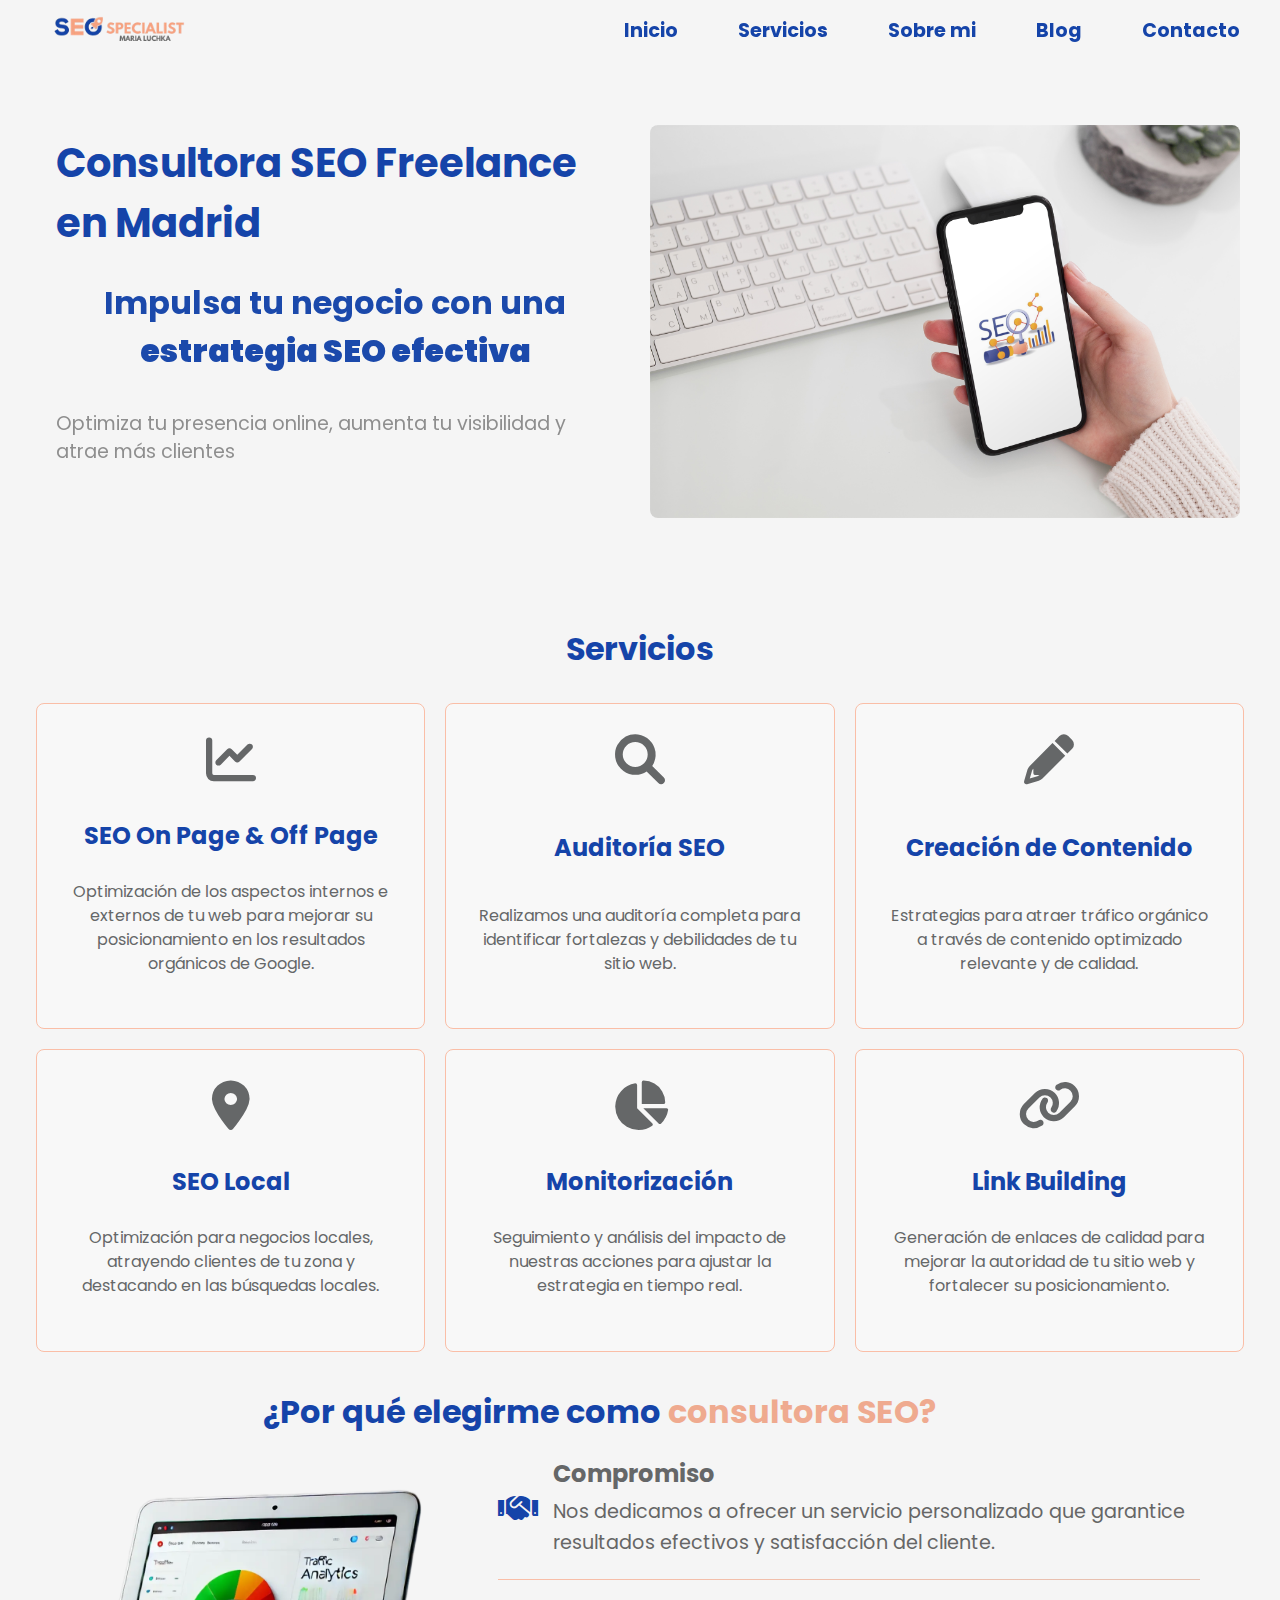
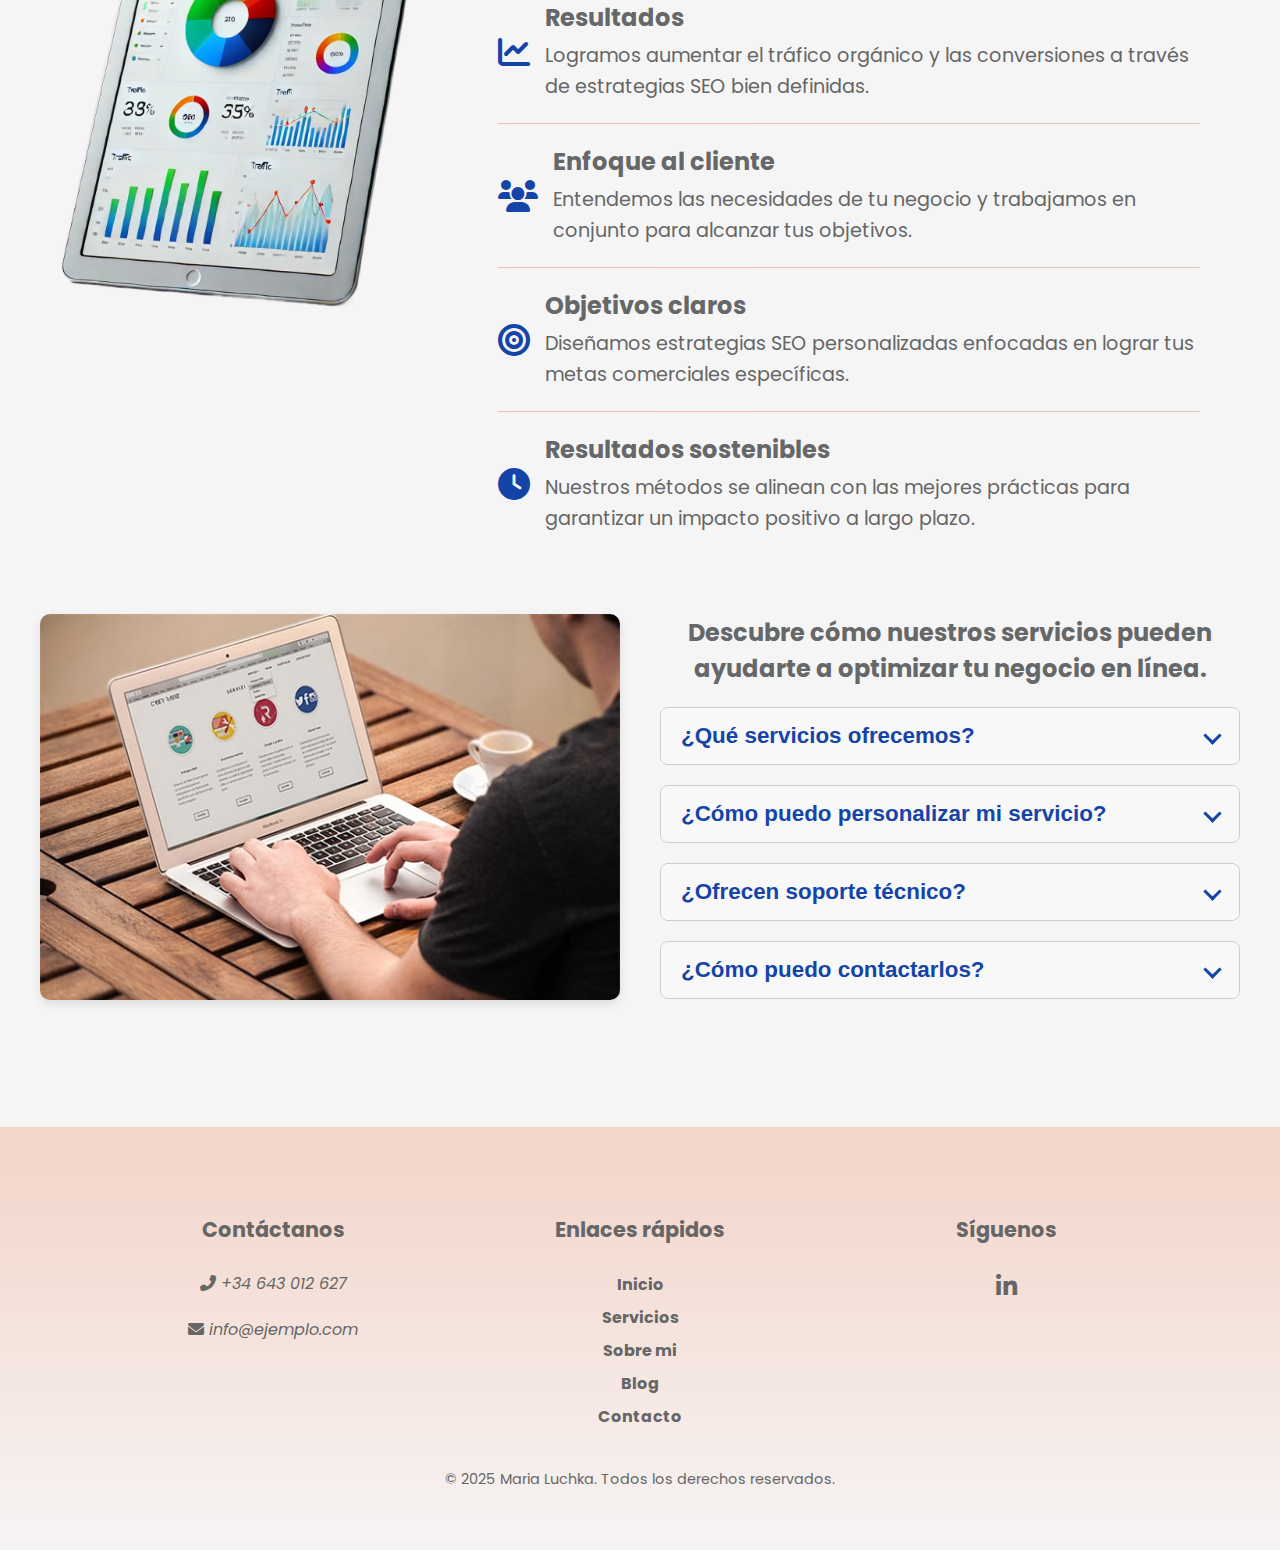
<file: index.html>
<!DOCTYPE html>
<html lang="es">
<head>
    <meta charset="UTF-8">
    <meta name="viewport" content="width=device-width, initial-scale=1.0">
    <meta name="description" content="Mejora tu posicionamiento en Google con nuestra consultora SEO freelance en Madrid. Servicios personalizados de optimización web, marketing digital y contenido.">
    <meta name="keywords" content="SEO, optimización web, marketing digital, SEO freelance, consultora SEO Madrid">
    <meta name="author" content="Maria Luchka">
    <!-- <link rel="canonical" href="https://www.tusitio.com/"> -->
    <title>Consultora SEO Freelance en Madrid | Optimización Web y Marketing Digital</title>

    <!-- Google Fonts -->
    <link href="https://fonts.googleapis.com/css2?family=Dancing+Script:wght@400;700&family=Poppins:wght@400;700&display=swap" rel="stylesheet">

    <!-- CSS -->
    <link rel="stylesheet" href="css/SEO-2.css">
    <!-- animacion -->
    <script src="https://cdn.jsdelivr.net/npm/gsap@3.12.5/dist/gsap.min.js"></script>

    <!-- Font Awesome -->
    <link href="https://cdnjs.cloudflare.com/ajax/libs/font-awesome/6.0.0/css/all.min.css" rel="stylesheet">
    <link href="lib/animate/animate.min.css" rel="stylesheet">
        <link href="lib/owlcarousel/assets/owl.carousel.min.css" rel="stylesheet">
        <link href="lib/lightbox/css/lightbox.min.css" rel="stylesheet">

    <!--  Datos estructurados (Schema.org) -->
    <script type="application/ld+json">  
        {  
          "@context": "https://schema.org",  
          "@type": "LocalBusiness",  
          "name": "Maria Luchka - Consultora SEO",  
          "address": {  
            "@type": "PostalAddress",  
            "streetAddress": "Calle Ejemplo 123",  
            "addressLocality": "Madrid",  
            "addressCountry": "ES"  
          },  
          "url": "https://www.tusitio.com",  
          "telephone": "+34 643 012 627"  
        }  
        </script>
</head>
<body>
    <!-- Header -->
    <header id="main-header">
        <div id="logo" >
            <a href="index.html" target="_blank">
            <img id="logo-img" src="imagenes/Logo/Logo-SEO-specialist.png" alt="Logotipo de Maria Luchka, especialista en SEO" width="230" height="230">
        </a>
        </div>
        <button id="nav-mobile" aria-label="Abrir menú">
          <i class="fa-solid fa-bars menu-icon"></i> <!-- Icono de Menú -->
          <!-- <img class="menu-icon grande"  src="imagenes/Nav.png" alt=""> -->
          <i class="fa-solid fa-xmark close-icon"></i> <!-- Icono de Cierre -->
        </button>
        
        <ul class="nav-menu">
            <li><a href="index.html">Inicio</a></li>
            <li><a href="servicios.html">Servicios</a></li>
            <li><a href="sobre-mi.html">Sobre mi</a></li>
            <li><a href="blog.html">Blog</a></li>
            <li><a href="contacto.html">Contacto</a></li>
        </ul>
      </header>

    <!-- Hero Section -->
<!-- Hero Section -->
<section id="hero">
    <div class="hero-container">
        <!-- Texto -->
        <div class="hero-text">
            <h1>Consultora SEO Freelance en Madrid</h1>
            <h2 id="hero-title" class="animate-text">Impulsa tu negocio con una <strong>estrategia SEO efectiva</strong></h2>
            <p class="subtitle">Optimiza tu presencia online, aumenta tu visibilidad y atrae más clientes</p>
            <a href="contacto.html" class="cta-button">¡Hablamos!</a>
        </div>

        <!-- Imagen -->
        <div class="hero-image-container">
            <img src="imagenes/mockup-featuring-a-woman-s-hand-holding-an-iphone-11-pro-over-a-neat-desk-2158-el1.png" alt="Consultora SEO trabajando en optimización web para clientes en Madrid" class="hero-image">
        </div>
    </div>
</section>
 
<section id="nuestros-servicios" aria-labelledby="nuestros-servicios-titulo">
     <div class="section-header">
        <h2 id="servicios-title">Servicios</h2>
    </div>
    <div class="contenedor-servicios">
        <article class="tarjeta-servicio">
            <i class="fas fa-chart-line service-icon"></i>
            <h3>SEO On Page & Off Page</h3>
            <p>Optimización de los aspectos internos e externos de tu web para mejorar su posicionamiento en los resultados orgánicos de Google.</p>
        </article>
        
       
        <article class="tarjeta-servicio">
            <i class="fas fa-search service-icon"></i>
            <h3>Auditoría SEO</h3>
            <p>Realizamos una auditoría completa para identificar fortalezas y debilidades de tu sitio web.</p>
        </article>
        <article class="tarjeta-servicio">
            <i class="fas fa-pencil-alt service-icon"></i>
            <h3>Creación de Contenido</h3>
            <p>Estrategias para atraer tráfico orgánico a través de contenido optimizado  relevante y de calidad. </p>
        </article>
        <article class="tarjeta-servicio">
            <i class="fas fa-map-marker-alt service-icon"></i>
            <h3>SEO Local</h3>
            <p>Optimización para negocios locales, atrayendo clientes de tu zona y destacando en las búsquedas locales.</p>
        </article>
        <article class="tarjeta-servicio">
            <i class="fas fa-chart-pie service-icon"></i>
            <h3>Monitorización</h3>
            <p>Seguimiento y análisis del impacto de nuestras acciones para ajustar la estrategia en tiempo real.</p>
        </article>
        <article class="tarjeta-servicio">
            <i class="fas fa-link service-icon"></i>
            <h3>Link Building</h3>
            <p>Generación de enlaces de calidad para mejorar la autoridad de tu sitio web y fortalecer su posicionamiento.</p>
        </article>
    </div>
</section>
<!--  -->



<section id="por-que-elegirnos">
    <div class="container">
        <h2>¿Por qué elegirme como <span class="highlight">consultora SEO?</span></h2>
        <div class="content-layout">
            <!-- Imagen a la izquierda -->
            <div id="imagenS">
                <img src="imagenes/ipad-SEO.webp" alt="Especialista SEO" loading="lazy">  
            </div>
            <!-- Texto a la derecha -->
            <div class="features-content">
                <!-- Cada sección con su descripción -->
                <div class="feature">
                    <i class="fas fa-handshake"></i>
                    <div>
                        <h3>Compromiso</h3>
                        <p>Nos dedicamos a ofrecer un servicio personalizado que garantice resultados efectivos y satisfacción del cliente.</p>
                    </div>
                </div>
                <hr>
                <div class="feature">
                    <i class="fas fa-chart-line"></i>
                    <div>
                        <h3>Resultados</h3>
                        <p>Logramos aumentar el tráfico orgánico y las conversiones a través de estrategias SEO bien definidas.</p>
                    </div>
                </div>
                <hr>
                <div class="feature">
                    <i class="fas fa-users"></i>
                    <div>
                        <h3>Enfoque al cliente</h3>
                        <p>Entendemos las necesidades de tu negocio y trabajamos en conjunto para alcanzar tus objetivos.</p>
                    </div>
                </div>
                <hr>
                <div class="feature">
                    <i class="fas fa-bullseye"></i>
                    <div>
                        <h3>Objetivos claros</h3>
                        <p>Diseñamos estrategias SEO personalizadas enfocadas en lograr tus metas comerciales específicas.</p>
                    </div>
                </div>
                <hr>
                <div class="feature">
                    <i class="fas fa-clock"></i>
                    <div>
                        <h3>Resultados sostenibles</h3>
                        <p>Nuestros métodos se alinean con las mejores prácticas para garantizar un impacto positivo a largo plazo.</p>
                    </div>
                </div>
            </div>
        </div>
    </div>
</section>





<section class="faq-section">
    <div class="faq-container">
        <!-- Ilustración -->
        <div class="faq-image">
            <img src="imagenes/blog-2.jpg" alt="Consultora SEO trabajando en optimización web para clientes en Madrid">
        </div>
        <!-- Contenido de preguntas frecuentes -->
        <div class="faq-content">
            <h2>Descubre cómo nuestros servicios pueden ayudarte a optimizar tu negocio en línea.</h2>
            <div class="accordion">
                <div class="accordion-item">
                    <button class="accordion-header" aria-expanded="false">
                        <span>¿Qué servicios ofrecemos?</span>
                        <i class="arrow"></i>
                    </button>
                    <div class="accordion-body">
                        <p>Ofrecemos una variedad de servicios como diseño web, optimización SEO y soluciones personalizadas para negocios.</p>
                    </div>
                </div>
                <div class="accordion-item">
                    <button class="accordion-header" aria-expanded="false">
                        <span>¿Cómo puedo personalizar mi servicio?</span>
                        <i class="arrow"></i>
                    </button>
                    <div class="accordion-body">
                        <p>Trabajamos contigo para diseñar soluciones a medida según tus necesidades y objetivos comerciales.</p>
                    </div>
                </div>
                <div class="accordion-item">
                    <button class="accordion-header" aria-expanded="false">
                        <span>¿Ofrecen soporte técnico?</span>
                        <i class="arrow"></i>
                    </button>
                    <div class="accordion-body">
                        <p>Contamos con soporte técnico disponible 24/7 para garantizar el funcionamiento óptimo de tu negocio en línea.</p>
                    </div>
                </div>
                <div class="accordion-item">
                    <button class="accordion-header" aria-expanded="false">
                        <span>¿Cómo puedo contactarlos?</span>
                        <i class="arrow"></i>
                    </button>
                    <div class="accordion-body">
                        <p>Puedes comunicarte con nosotros a través de nuestro formulario de contacto, correo electrónico o línea directa.</p>
                    </div>
                </div>
            </div>
        </div>
    </div>
</section>
    <!-- Footer -->
    <footer class="principal">
        
        <div class="footer-container" >
            <div class="footer-row">
                <section class="footer-section">
                    <h4>Contáctanos</h4>
                    <address>
                        
                        <p><i class="fa fa-phone-alt"></i> +34 643 012 627</p>
                        <p><i class="fa fa-envelope"></i> info@ejemplo.com</p>
                    </address>
                </section>
                <div class="divider"></div>
                <section class="footer-section">
                    <h4>Enlaces rápidos</h4>
                    <ul>
                        <li><a href="index.html">Inicio</a></li>
                        <li><a href="servicios.html">Servicios</a></li>
                        <li><a href="sobre-mi.html">Sobre mi</a></li>
                        <li><a href="blog.html">Blog</a></li>
                        <li><a href="contacto.html">Contacto</a></li>
                    </ul>
                </section>
                <div class="divider"></div>
                <section class="footer-section">
                    <h4>Síguenos</h4>
                    <div class="social-links">
                    
                        <a href="https://www.linkedin.com/in/maria-luchka/"><i class="fab fa-linkedin-in"></i></a>
                        <!-- <a href="#"><i class="fab fa-instagram"></i></a> -->
                    </div>
                </section>
            </div>
            <div class="footer-bottom">
                <p>&copy; 2025 Maria Luchka. Todos los derechos reservados.</p>
                <a href="#" class="scroll-top"><i class="fa fa-chevron-up"></i></a>
            </div>
        </div>
    </footer>
    <script src="js/SEO-2.js" defer></script>
</body>
</html>
</file>
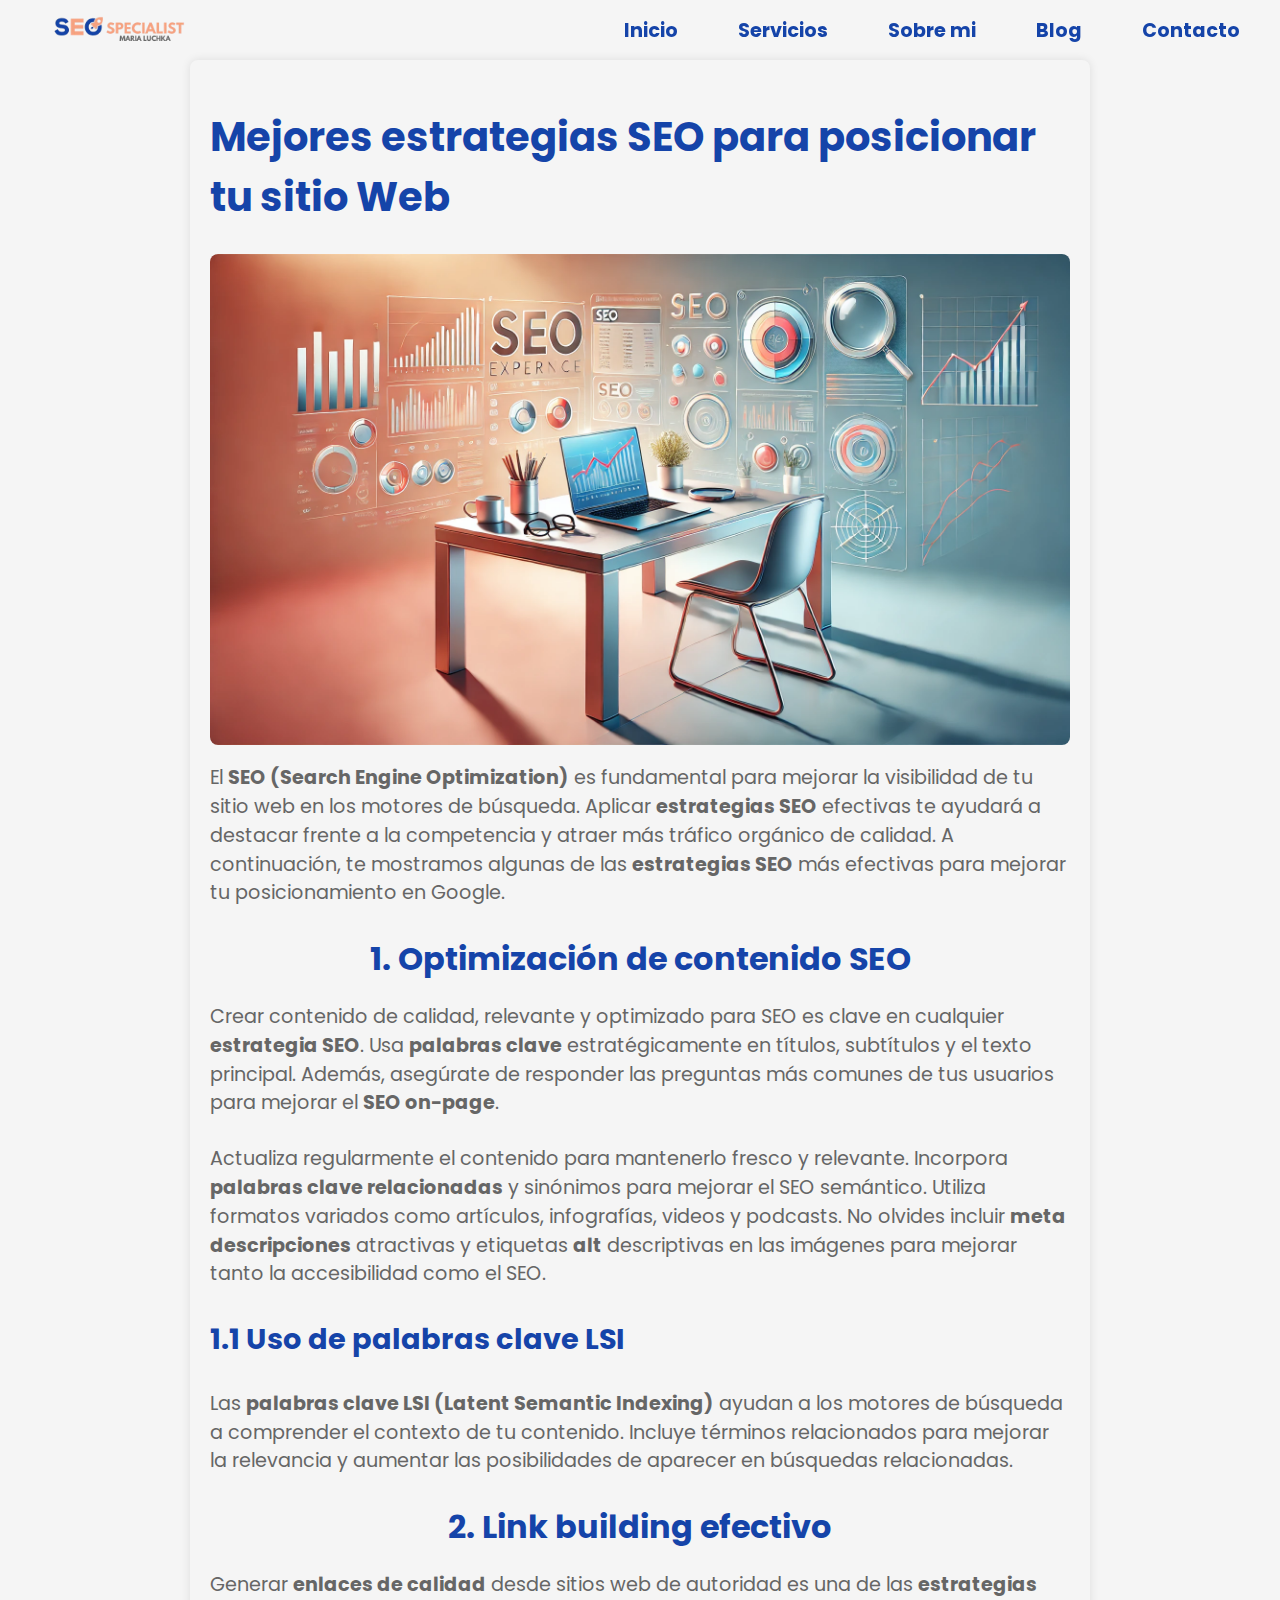
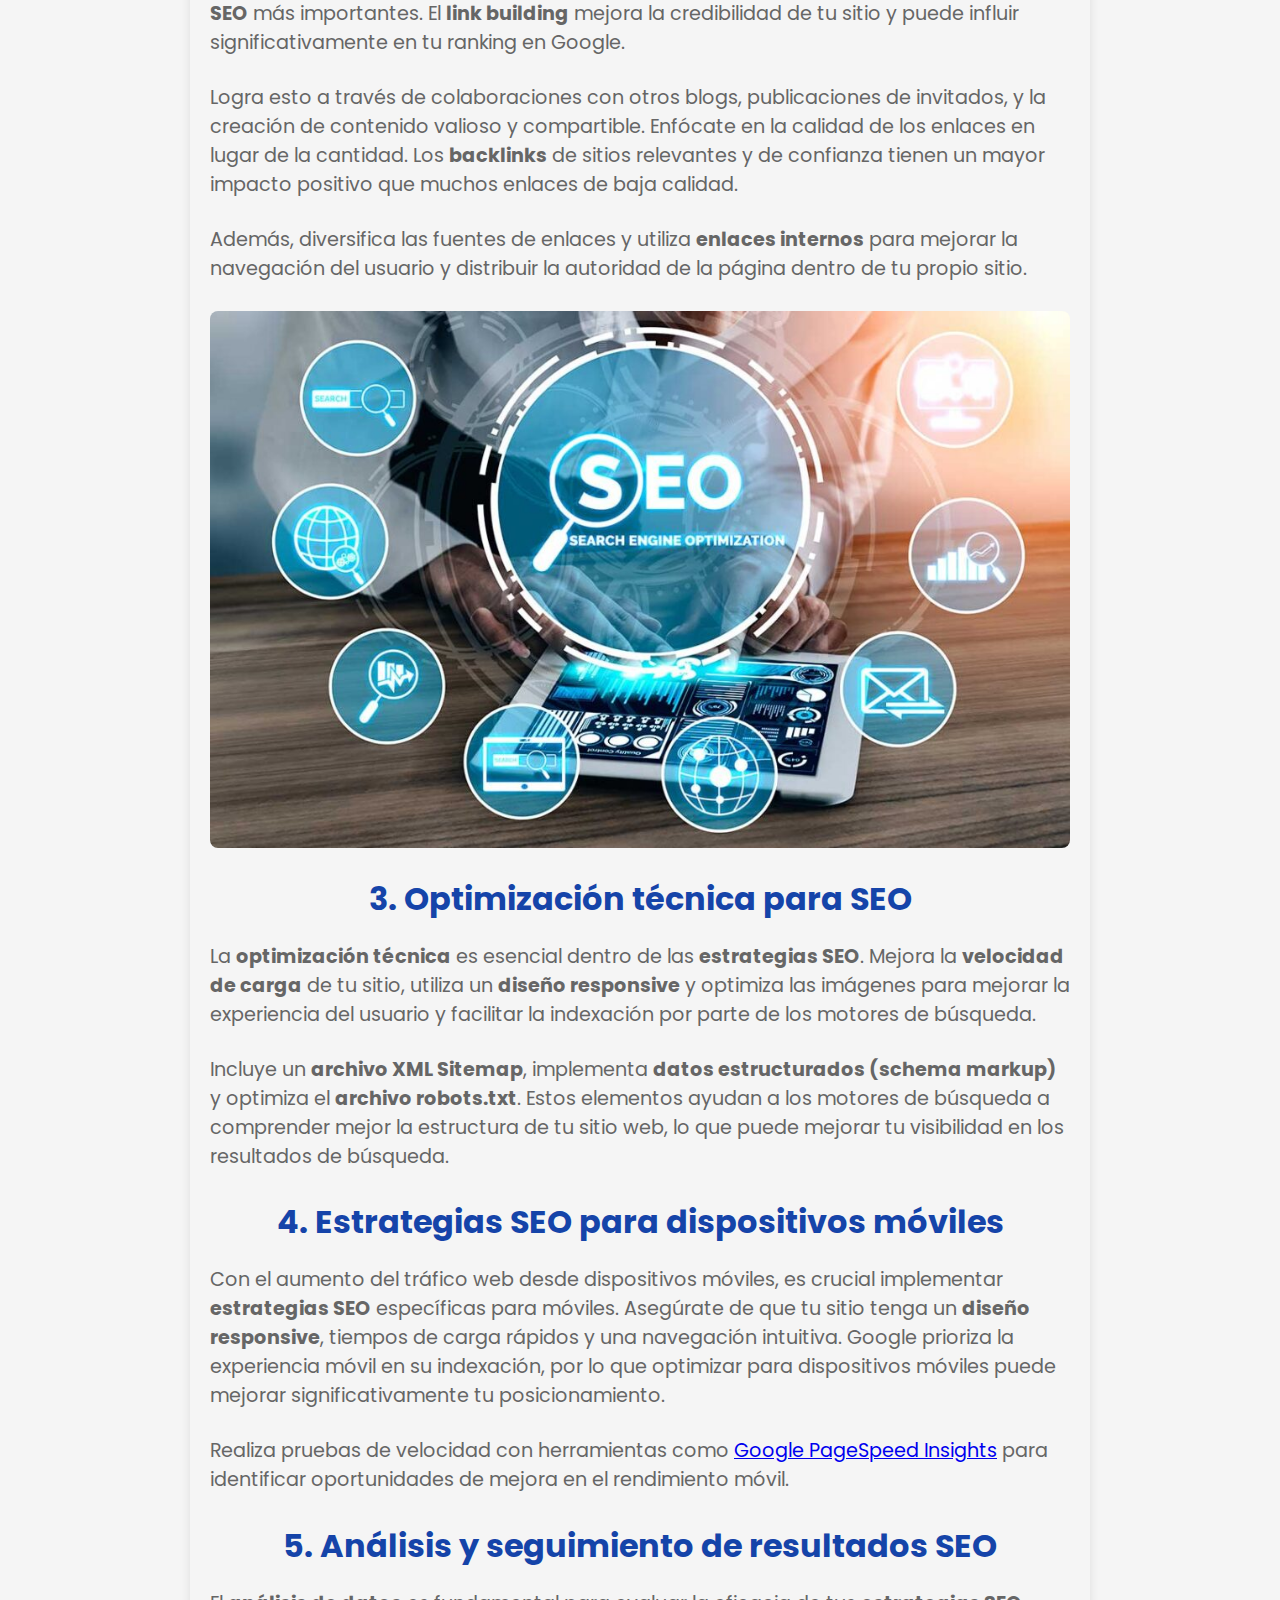
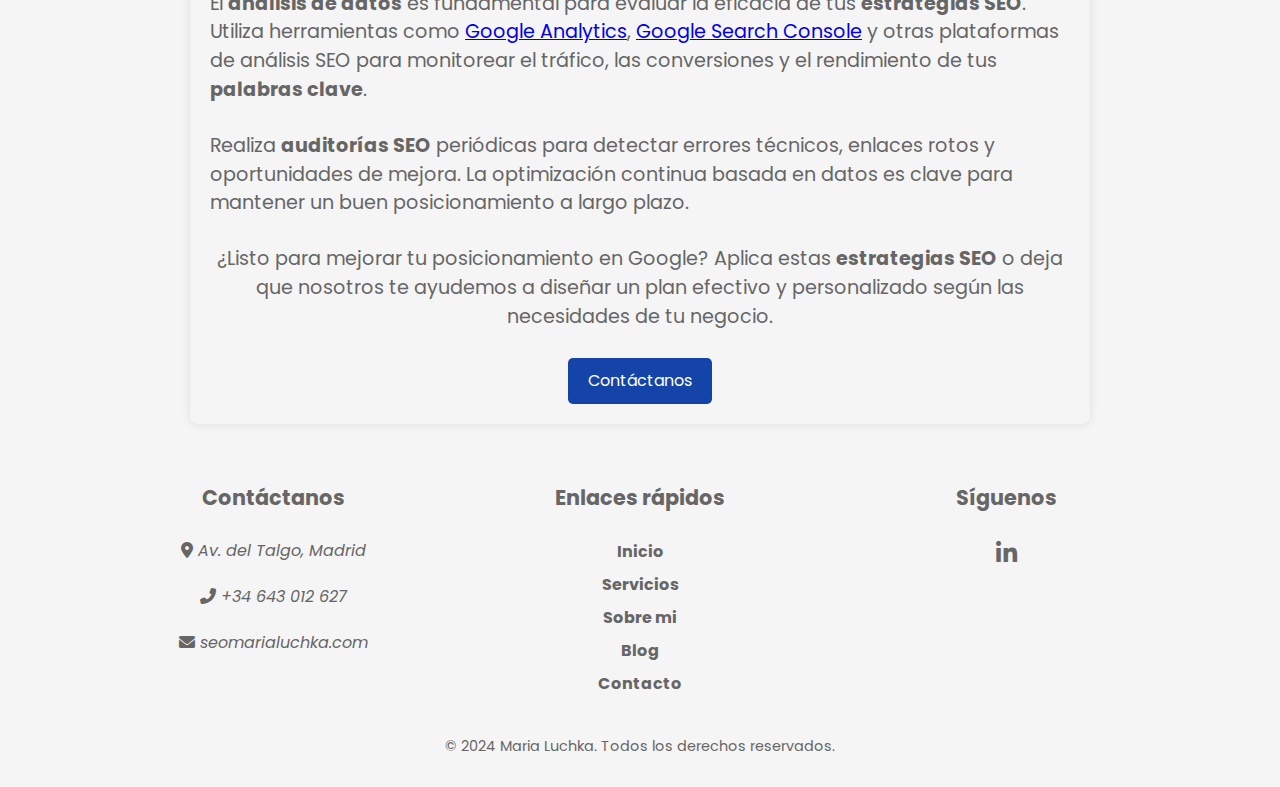
<file: articulo-1.html>
<!DOCTYPE html>
<html lang="es">
<head>
    <meta charset="UTF-8">
    <meta name="viewport" content="width=device-width, initial-scale=1.0">
    <title>Mejores estrategias de SEO para posicionar tu sitio web</title>
    <meta name="description" content="Descubre las mejores estrategias SEO para mejorar el posicionamiento de tu sitio web en Google y atraer más tráfico orgánico.">
    
    <link rel="stylesheet" href="css/SEO-2.css">
    <!-- Google Fonts -->
<link href="https://fonts.googleapis.com/css2?family=Dancing+Script:wght@400;700&family=Poppins:wght@400;700&display=swap" rel="stylesheet">

<!-- CSS -->

<!-- animacion -->
<script src="https://cdn.jsdelivr.net/npm/gsap@3.12.5/dist/gsap.min.js"></script>

<!-- Font Awesome -->
<link href="https://cdnjs.cloudflare.com/ajax/libs/font-awesome/6.0.0/css/all.min.css" rel="stylesheet">
</head>
<body>
<!-- Header -->
<header id="main-header">
    <div id="logo" >
        <img id="logo-img" src="imagenes/Logo/Logo-SEO-specialist.png" alt="Logotipo de Maria Luchka, especialista en SEO" width="230" height="230">
    </div>
    <button id="nav-mobile" aria-label="Abrir menú">
      <i class="fa-solid fa-bars menu-icon"></i> <!-- Icono de Menú -->
      <i class="fa-solid fa-xmark close-icon"></i> <!-- Icono de Cierre -->
    </button>
    <ul class="nav-menu">
        <li><a href="index.html">Inicio</a></li>
        <li><a href="servicios.html">Servicios</a></li>
        <li><a href="Sobre-mi.html">Sobre mi</a></li>
        <li><a href="blog.html">Blog</a></li>
        <li><a href="contacto.html">Contacto</a></li>
    </ul>
  </header>
<body>
    <div class="containerArticulo">
        <h1>Mejores estrategias SEO para posicionar tu sitio Web</h1>
        
        <img src="imagenes/SEO-portada.webp" alt=" Estrategias SEO ">
        <p>El <strong>SEO (Search Engine Optimization)</strong> es fundamental para mejorar la visibilidad de tu sitio web en los motores de búsqueda. Aplicar <strong>estrategias SEO</strong> efectivas te ayudará a destacar frente a la competencia y atraer más tráfico orgánico de calidad. A continuación, te mostramos algunas de las <strong>estrategias SEO</strong> más efectivas para mejorar tu posicionamiento en Google.</p>
    
        <h2>1. Optimización de contenido SEO</h2>
        <p>Crear contenido de calidad, relevante y optimizado para SEO es clave en cualquier <strong>estrategia SEO</strong>. Usa <strong>palabras clave</strong> estratégicamente en títulos, subtítulos y el texto principal. Además, asegúrate de responder las preguntas más comunes de tus usuarios para mejorar el <strong>SEO on-page</strong>.</p>
        <p>Actualiza regularmente el contenido para mantenerlo fresco y relevante. Incorpora <strong>palabras clave relacionadas</strong> y sinónimos para mejorar el SEO semántico. Utiliza formatos variados como artículos, infografías, videos y podcasts. No olvides incluir <strong>meta descripciones</strong> atractivas y etiquetas <strong>alt</strong> descriptivas en las imágenes para mejorar tanto la accesibilidad como el SEO.</p>
    
        <h3>1.1 Uso de palabras clave LSI</h3>
        <p>Las <strong>palabras clave LSI (Latent Semantic Indexing)</strong> ayudan a los motores de búsqueda a comprender el contexto de tu contenido. Incluye términos relacionados para mejorar la relevancia y aumentar las posibilidades de aparecer en búsquedas relacionadas.</p>
    
        <h2>2. Link building efectivo</h2>
        <p>Generar <strong>enlaces de calidad</strong> desde sitios web de autoridad es una de las <strong>estrategias SEO</strong> más importantes. El <strong>link building</strong> mejora la credibilidad de tu sitio y puede influir significativamente en tu ranking en Google.</p>
        <p>Logra esto a través de colaboraciones con otros blogs, publicaciones de invitados, y la creación de contenido valioso y compartible. Enfócate en la calidad de los enlaces en lugar de la cantidad. Los <strong>backlinks</strong> de sitios relevantes y de confianza tienen un mayor impacto positivo que muchos enlaces de baja calidad.</p>
        <p>Además, diversifica las fuentes de enlaces y utiliza <strong>enlaces internos</strong> para mejorar la navegación del usuario y distribuir la autoridad de la página dentro de tu propio sitio.</p>
        <img src="imagenes/estrategia-seo.jpg" alt="Estrategia  SEO">
    
        <h2>3. Optimización técnica para SEO</h2>
        <p>La <strong>optimización técnica</strong> es esencial dentro de las <strong>estrategias SEO</strong>. Mejora la <strong>velocidad de carga</strong> de tu sitio, utiliza un <strong>diseño responsive</strong> y optimiza las imágenes para mejorar la experiencia del usuario y facilitar la indexación por parte de los motores de búsqueda.</p>
        <p>Incluye un <strong>archivo XML Sitemap</strong>, implementa <strong>datos estructurados (schema markup)</strong> y optimiza el <strong>archivo robots.txt</strong>. Estos elementos ayudan a los motores de búsqueda a comprender mejor la estructura de tu sitio web, lo que puede mejorar tu visibilidad en los resultados de búsqueda.</p>
    
        <h2>4. Estrategias SEO para dispositivos móviles</h2>
        <p>Con el aumento del tráfico web desde dispositivos móviles, es crucial implementar <strong>estrategias SEO</strong> específicas para móviles. Asegúrate de que tu sitio tenga un <strong>diseño responsive</strong>, tiempos de carga rápidos y una navegación intuitiva. Google prioriza la experiencia móvil en su indexación, por lo que optimizar para dispositivos móviles puede mejorar significativamente tu posicionamiento.</p>
        <p>Realiza pruebas de velocidad con herramientas como <a href="https://pagespeed.web.dev/" target="_blank">Google PageSpeed Insights</a> para identificar oportunidades de mejora en el rendimiento móvil.</p>
    
        <h2>5. Análisis y seguimiento de resultados SEO</h2>
        <p>El <strong>análisis de datos</strong> es fundamental para evaluar la eficacia de tus <strong>estrategias SEO</strong>. Utiliza herramientas como <a href="https://analytics.google.com/" target="_blank">Google Analytics</a>, <a href="https://search.google.com/search-console/" target="_blank">Google Search Console</a> y otras plataformas de análisis SEO para monitorear el tráfico, las conversiones y el rendimiento de tus <strong>palabras clave</strong>.</p>
        <p>Realiza <strong>auditorías SEO</strong> periódicas para detectar errores técnicos, enlaces rotos y oportunidades de mejora. La optimización continua basada en datos es clave para mantener un buen posicionamiento a largo plazo.</p>
    
        <div class="cta modern-cta">
            <p>¿Listo para mejorar tu posicionamiento en Google? Aplica estas <strong>estrategias SEO</strong> o deja que nosotros te ayudemos a diseñar un plan efectivo y personalizado según las necesidades de tu negocio.</p>
            <a href="contacto.html"  class="btn-primary">Contáctanos</a>
        </div>
    </div>
    
    <!-- Footer -->
    <footer>
        <div class="footer-container">
            <div class="footer-row">
                <section class="footer-section">
                    <h4>Contáctanos</h4>
                    <address>
                        <p><i class="fa fa-map-marker-alt"></i> Av. del Talgo, Madrid</p>
                        <p><i class="fa fa-phone-alt"></i> +34 643 012 627</p>
                        <p><i class="fa fa-envelope"></i> seomarialuchka.com</p>
                    </address>
                </section>
                <div class="divider"></div>
                <section class="footer-section">
                    <h4>Enlaces rápidos</h4>
                    <ul>
                        <li><a href="index.html">Inicio</a></li>
                        <li><a href="servicios.html">Servicios</a></li>
                        <li><a href="Sobre-mi.html">Sobre mi</a></li>
                        <li><a href="blog.html">Blog</a></li>
                        <li><a href="contacto.html">Contacto</a></li>
                    </ul>
                </section>
                <div class="divider"></div>
                <section class="footer-section">
                    <h4>Síguenos</h4>
                    <div class="social-links">
                    
                        <a href="https://www.linkedin.com/in/maria-luchka/"><i class="fab fa-linkedin-in"></i></a>
                        <!-- <a href="#"><i class="fab fa-instagram"></i></a> -->
                    </div>
                </section>
            </div>
            <div class="footer-bottom">
                <p>&copy; 2024 Maria Luchka. Todos los derechos reservados.</p>
            </div>
        </div>
    </footer>
    <script src="js/SEO-2.js"></script>
</body>

</html>
</file>
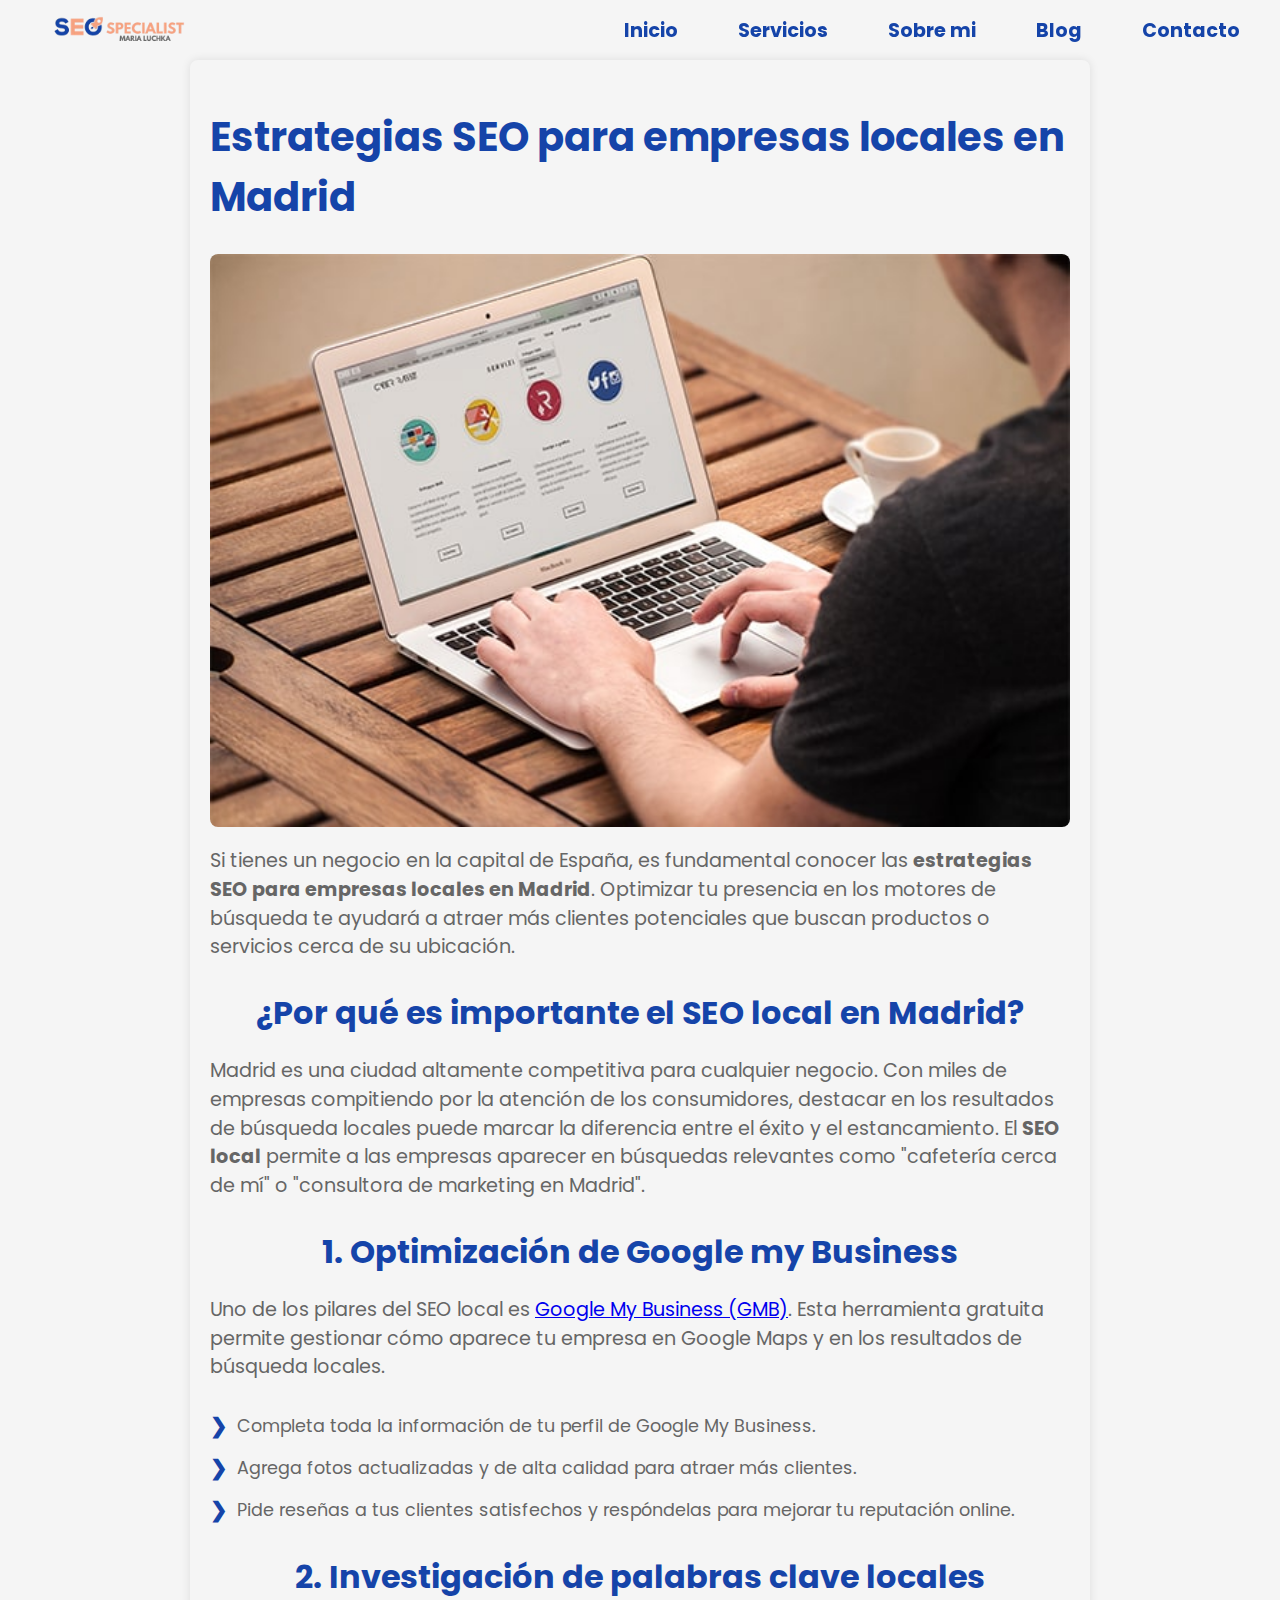
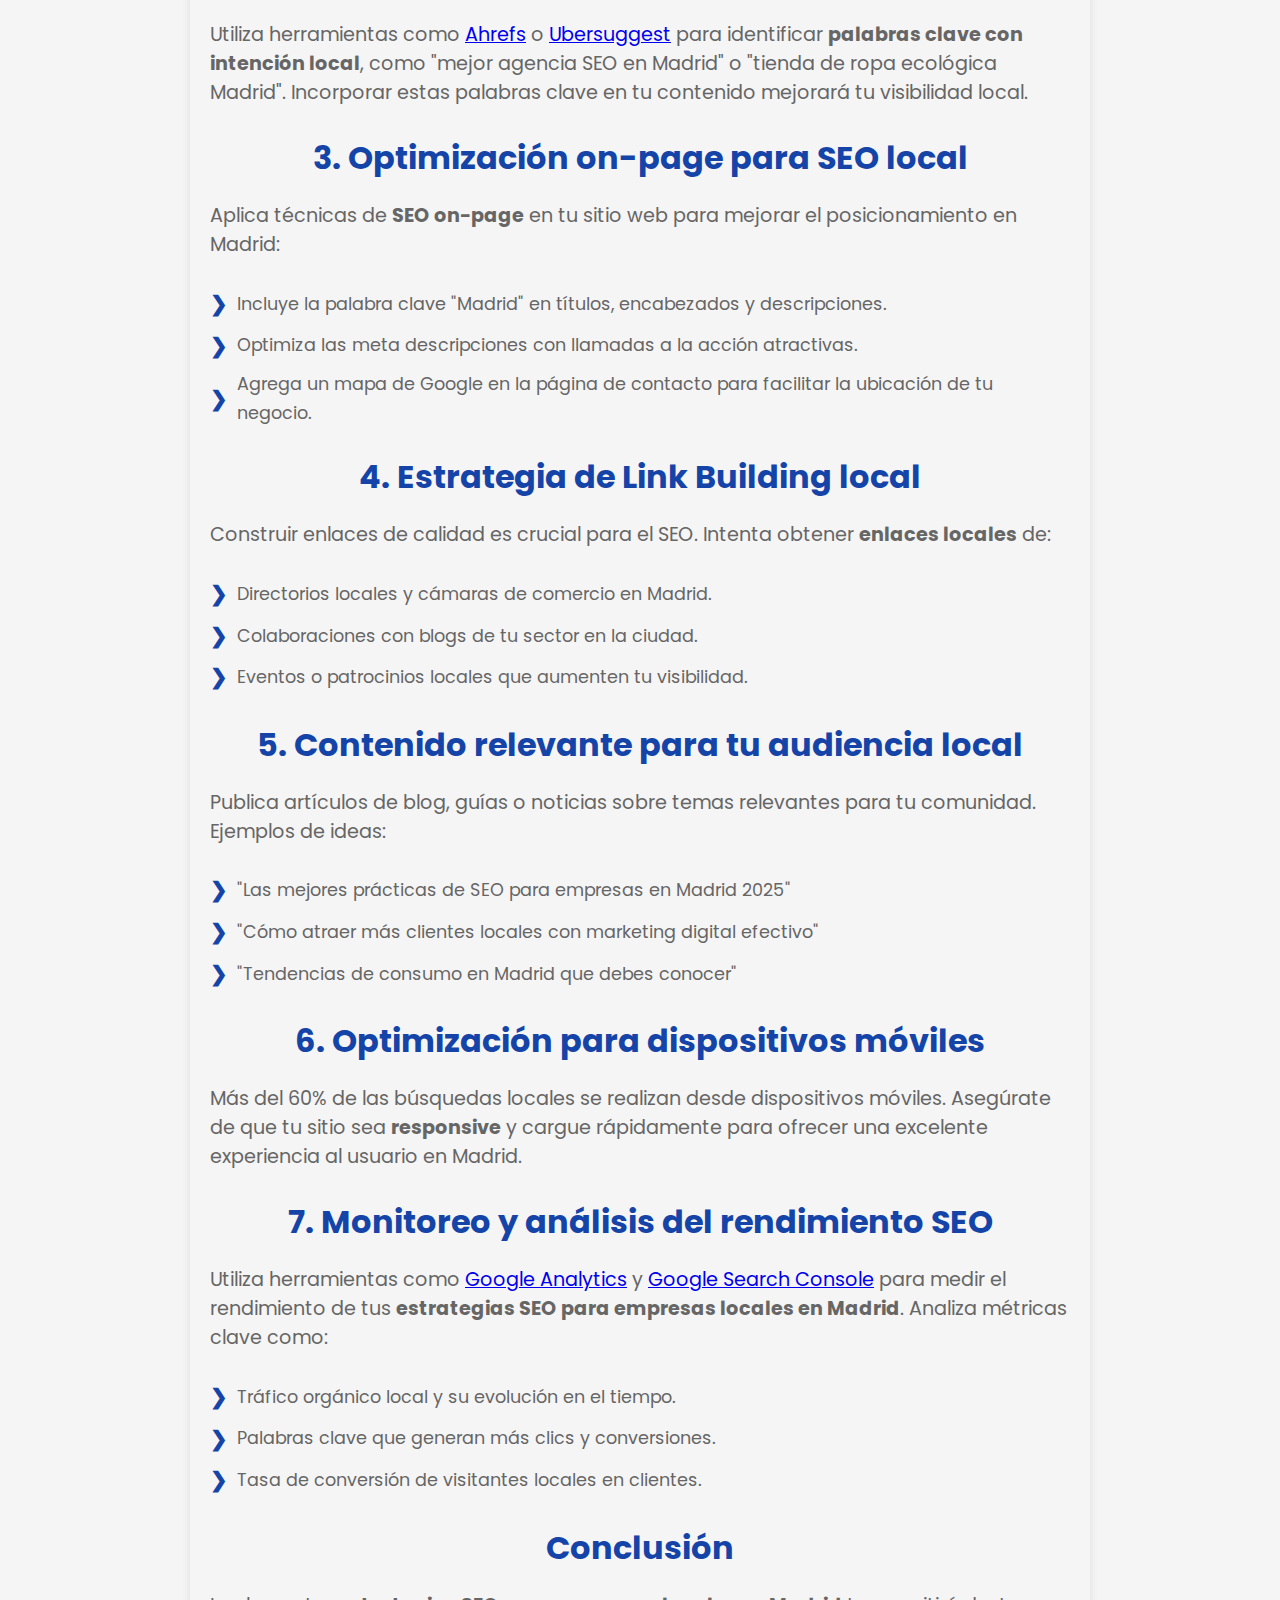
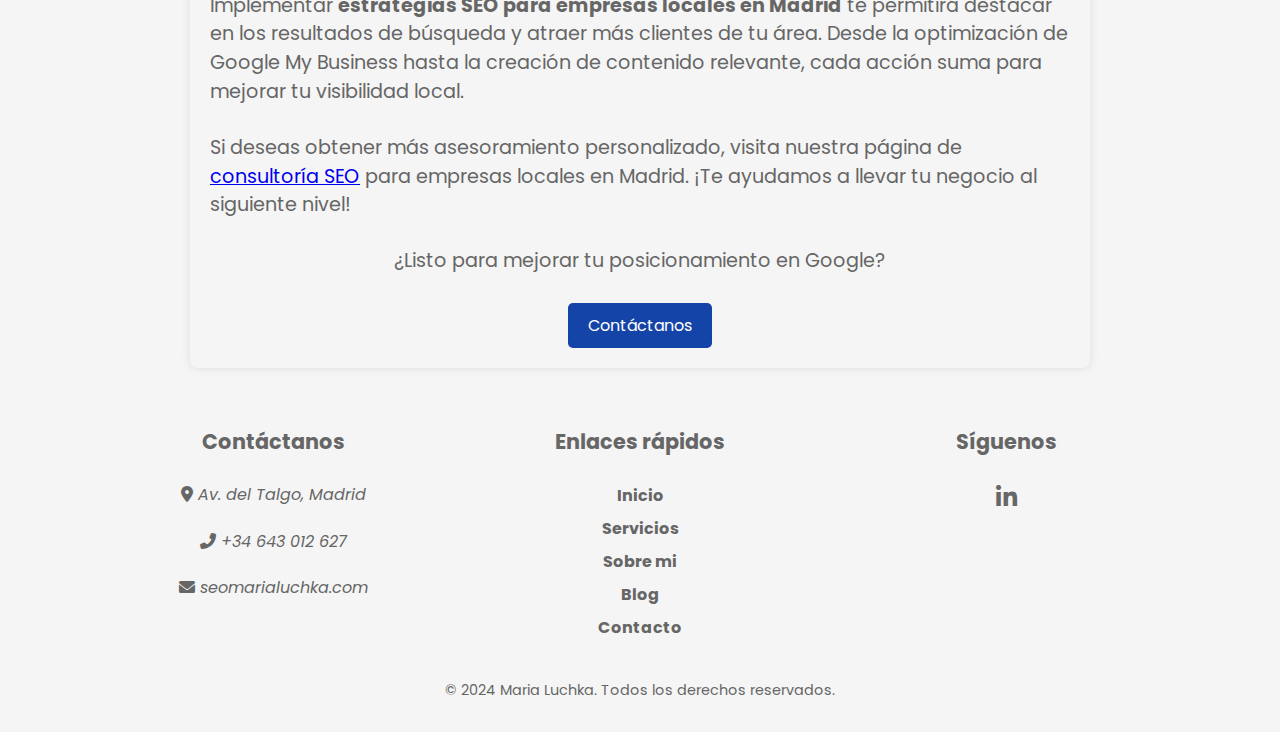
<file: articulo-2.html>
<!DOCTYPE html>
<html lang="es">
<head>
    <meta charset="UTF-8">
    <meta name="viewport" content="width=device-width, initial-scale=1.0">
    <title>Mejores Estrategias de SEO para Posicionar tu Sitio Web</title>
    <meta name="description" content="Descubre las estrategias de SEO más efectivas para mejorar el posicionamiento de tu sitio web en Google y atraer más tráfico orgánico.">
    <link rel="stylesheet" href="css/SEO-2.css">
    <!-- Google Fonts -->
<link href="https://fonts.googleapis.com/css2?family=Dancing+Script:wght@400;700&family=Poppins:wght@400;700&display=swap" rel="stylesheet">

<!-- CSS -->

<!-- animacion -->
<script src="https://cdn.jsdelivr.net/npm/gsap@3.12.5/dist/gsap.min.js"></script>

<!-- Font Awesome -->
<link href="https://cdnjs.cloudflare.com/ajax/libs/font-awesome/6.0.0/css/all.min.css" rel="stylesheet">


</head>
<body>
<!-- Header -->
<header id="main-header">
    <div id="logo" >
        <img id="logo-img" src="imagenes/Logo/Logo-SEO-specialist.png" alt="Logotipo de Maria Luchka, especialista en SEO" width="230" height="230">
    </div>
    <button id="nav-mobile" aria-label="Abrir menú">
      <i class="fa-solid fa-bars menu-icon"></i> <!-- Icono de Menú -->
      <i class="fa-solid fa-xmark close-icon"></i> <!-- Icono de Cierre -->
    </button>
    <ul class="nav-menu">
        <li><a href="index.html">Inicio</a></li>
        <li><a href="servicios.html">Servicios</a></li>
        <li><a href="Sobre-mi.html">Sobre mi</a></li>
        <li><a href="blog.html">Blog</a></li>
        <li><a href="contacto.html">Contacto</a></li>
    </ul>
  </header>
<body>
    <div class="containerArticulo">
        <article>
            <h1 >Estrategias SEO para empresas locales en Madrid</h1>
            <img src="imagenes/blog-2.jpg" alt="Estrategia SEO para empresas locales en Madrid" class="responsive-img">
        
            <p>Si tienes un negocio en la capital de España, es fundamental conocer las <strong>estrategias SEO para empresas locales en Madrid</strong>. Optimizar tu presencia en los motores de búsqueda te ayudará a atraer más clientes potenciales que buscan productos o servicios cerca de su ubicación.</p>
        
            <h2>¿Por qué es importante el SEO local en Madrid?</h2>
            <p>Madrid es una ciudad altamente competitiva para cualquier negocio. Con miles de empresas compitiendo por la atención de los consumidores, destacar en los resultados de búsqueda locales puede marcar la diferencia entre el éxito y el estancamiento. El <strong>SEO local</strong> permite a las empresas aparecer en búsquedas relevantes como "cafetería cerca de mí" o "consultora de marketing en Madrid".</p>
        
            <h2>1. Optimización de Google my Business</h2>
            <p>Uno de los pilares del SEO local es <a href="https://www.google.com/business/" target="_blank">Google My Business (GMB)</a>. Esta herramienta gratuita permite gestionar cómo aparece tu empresa en Google Maps y en los resultados de búsqueda locales.</p>
            <ul class="styled-list">
                <li>Completa toda la información de tu perfil de Google My Business.</li>
                <li>Agrega fotos actualizadas y de alta calidad para atraer más clientes.</li>
                <li>Pide reseñas a tus clientes satisfechos y respóndelas para mejorar tu reputación online.</li>
            </ul>
        
            <h2>2. Investigación de palabras clave locales</h2>
            <p>Utiliza herramientas como <a href="https://ahrefs.com/es" target="_blank">Ahrefs</a> o <a href="https://neilpatel.com/es/ubersuggest/" target="_blank">Ubersuggest</a> para identificar <strong>palabras clave con intención local</strong>, como "mejor agencia SEO en Madrid" o "tienda de ropa ecológica Madrid". Incorporar estas palabras clave en tu contenido mejorará tu visibilidad local.</p>
        
            <h2>3. Optimización on-page para SEO local</h2>
            <p>Aplica técnicas de <strong>SEO on-page</strong> en tu sitio web para mejorar el posicionamiento en Madrid:</p>
            <ul class="styled-list">
                <li>Incluye la palabra clave "Madrid" en títulos, encabezados y descripciones.</li>
                <li>Optimiza las meta descripciones con llamadas a la acción atractivas.</li>
                <li>Agrega un mapa de Google en la página de contacto para facilitar la ubicación de tu negocio.</li>
            </ul>
        
            <h2>4. Estrategia de Link Building local</h2>
            <p>Construir enlaces de calidad es crucial para el SEO. Intenta obtener <strong>enlaces locales</strong> de:</p>
            <ul class="styled-list">
                <li>Directorios locales y cámaras de comercio en Madrid.</li>
                <li>Colaboraciones con blogs de tu sector en la ciudad.</li>
                <li>Eventos o patrocinios locales que aumenten tu visibilidad.</li>
            </ul>
        
            <h2>5. Contenido relevante para tu audiencia local</h2>
            <p>Publica artículos de blog, guías o noticias sobre temas relevantes para tu comunidad. Ejemplos de ideas:</p>
            <ul class="styled-list">
                <li>"Las mejores prácticas de SEO para empresas en Madrid 2025"</li>
                <li>"Cómo atraer más clientes locales con marketing digital efectivo"</li>
                <li>"Tendencias de consumo en Madrid que debes conocer"</li>
            </ul>
        
            <h2>6. Optimización para dispositivos móviles</h2>
            <p>Más del 60% de las búsquedas locales se realizan desde dispositivos móviles. Asegúrate de que tu sitio sea <strong>responsive</strong> y cargue rápidamente para ofrecer una excelente experiencia al usuario en Madrid.</p>
        
            <h2>7. Monitoreo y análisis del rendimiento SEO</h2>
            <p>Utiliza herramientas como <a href="https://analytics.google.com/" target="_blank">Google Analytics</a> y <a href="https://search.google.com/search-console/about" target="_blank">Google Search Console</a> para medir el rendimiento de tus <strong>estrategias SEO para empresas locales en Madrid</strong>. Analiza métricas clave como:</p>
            <ul class="styled-list">
                <li>Tráfico orgánico local y su evolución en el tiempo.</li>
                <li>Palabras clave que generan más clics y conversiones.</li>
                <li>Tasa de conversión de visitantes locales en clientes.</li>
            </ul>
        
            <h2>Conclusión</h2>
            <p>Implementar <strong>estrategias SEO para empresas locales en Madrid</strong> te permitirá destacar en los resultados de búsqueda y atraer más clientes de tu área. Desde la optimización de Google My Business hasta la creación de contenido relevante, cada acción suma para mejorar tu visibilidad local.</p>
            <p>Si deseas obtener más asesoramiento personalizado, visita nuestra página de <a href="index.html">consultoría SEO</a> para empresas locales en Madrid. ¡Te ayudamos a llevar tu negocio al siguiente nivel!</p>
            <div class="cta modern-cta">
                <p>¿Listo para mejorar tu posicionamiento en Google?</p>
                <a href="contacto.html" class="btn-primary">Contáctanos </a>
            </div>
        </article>
        
    </div>
    
    
    <!-- Footer -->
    <footer>
        <div class="footer-container">
            <div class="footer-row">
                <section class="footer-section">
                    <h4>Contáctanos</h4>
                    <address>
                        <p><i class="fa fa-map-marker-alt"></i> Av. del Talgo, Madrid</p>
                        <p><i class="fa fa-phone-alt"></i> +34 643 012 627</p>
                        <p><i class="fa fa-envelope"></i> seomarialuchka.com</p>
                    </address>
                </section>
                <div class="divider"></div>
                <section class="footer-section">
                    <h4>Enlaces rápidos</h4>
                    <ul>
                        <li><a href="SEO-2.html">Inicio</a></li>
                        <li><a href="servicios.html">Servicios</a></li>
                        <li><a href="Sobre-mi.html">Sobre mi</a></li>
                        <li><a href="blog.html">Blog</a></li>
                        <li><a href="contacto.html">Contacto</a></li>
                    </ul>
                </section>
                <div class="divider"></div>
                <section class="footer-section">
                    <h4>Síguenos</h4>
                    <div class="social-links">
                    
                        <a href="https://www.linkedin.com/in/maria-luchka/"><i class="fab fa-linkedin-in"></i></a>
                       
                    </div>
                </section>
            </div>
            <div class="footer-bottom">
                <p>&copy; 2024 Maria Luchka. Todos los derechos reservados.</p>
            </div>
        </div>
    </footer>
    <script src="js/SEO-2.js"></script>
</body>

</html>
</file>
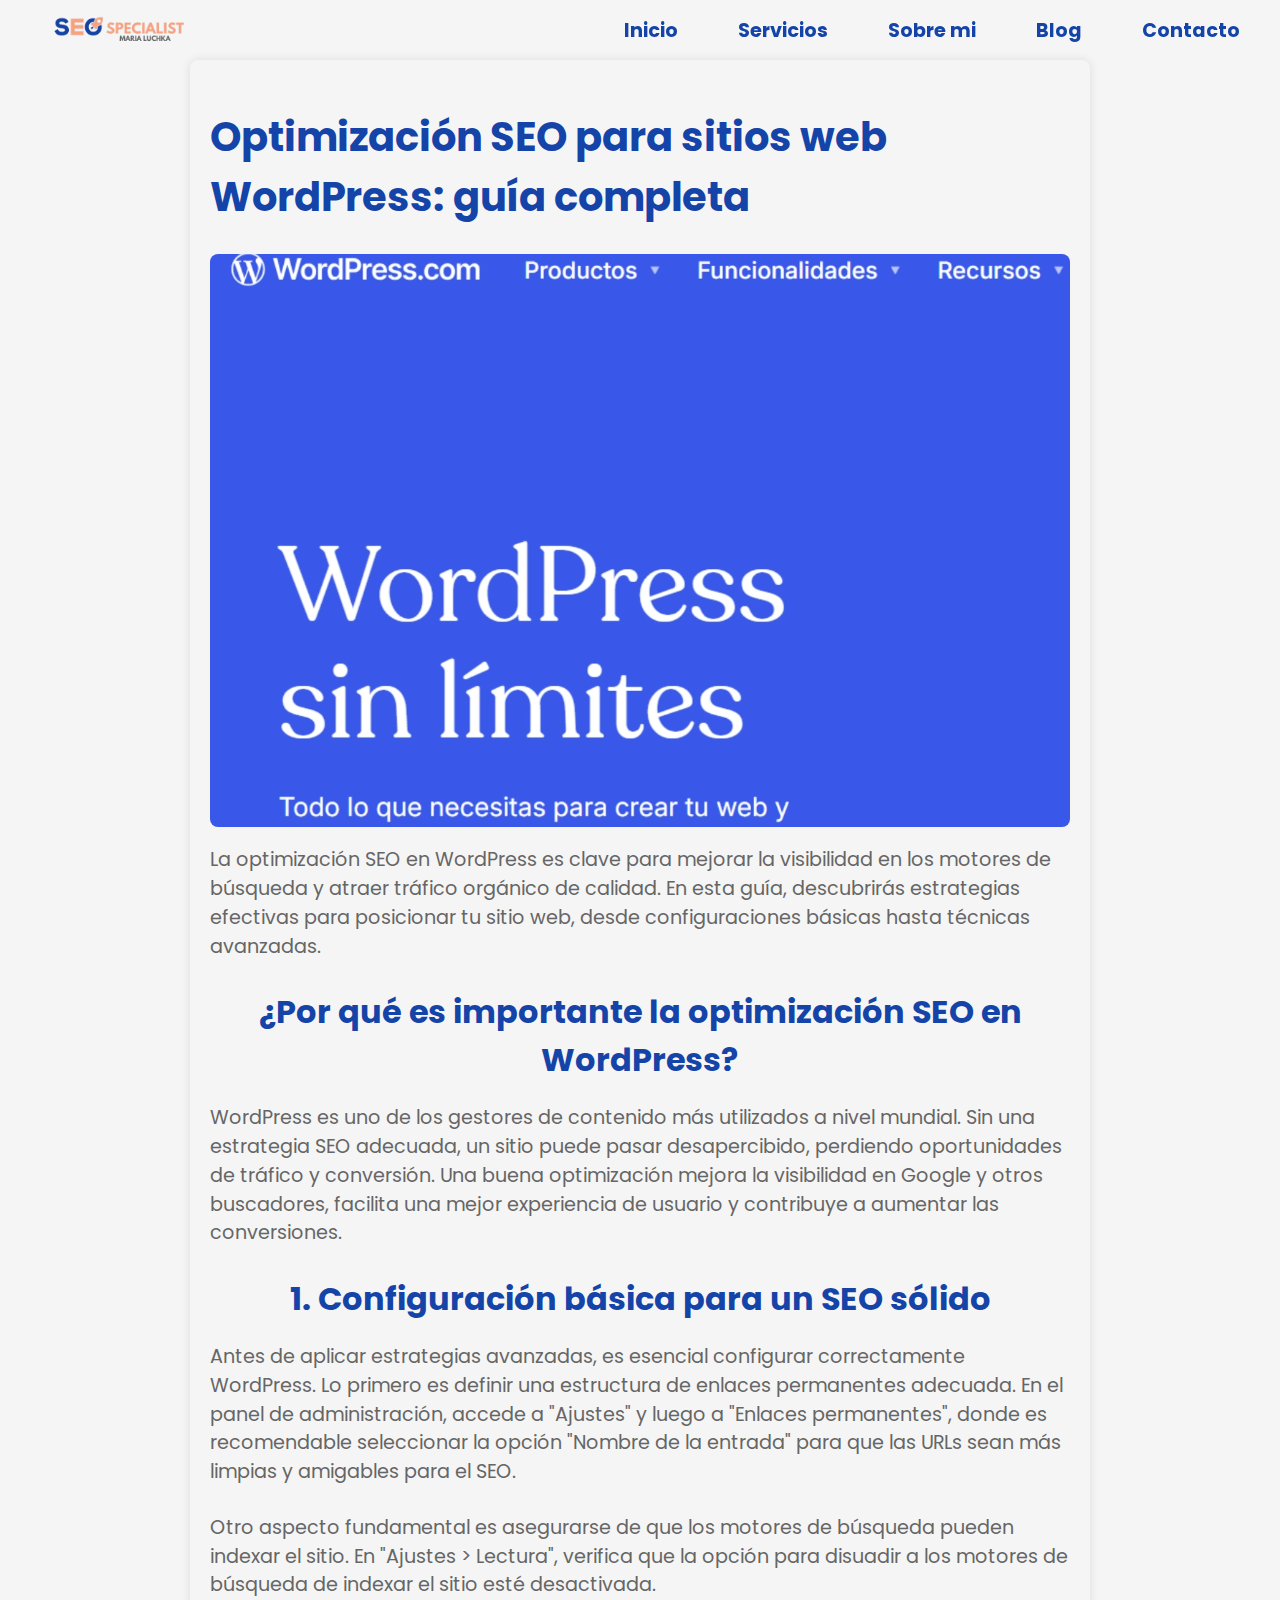
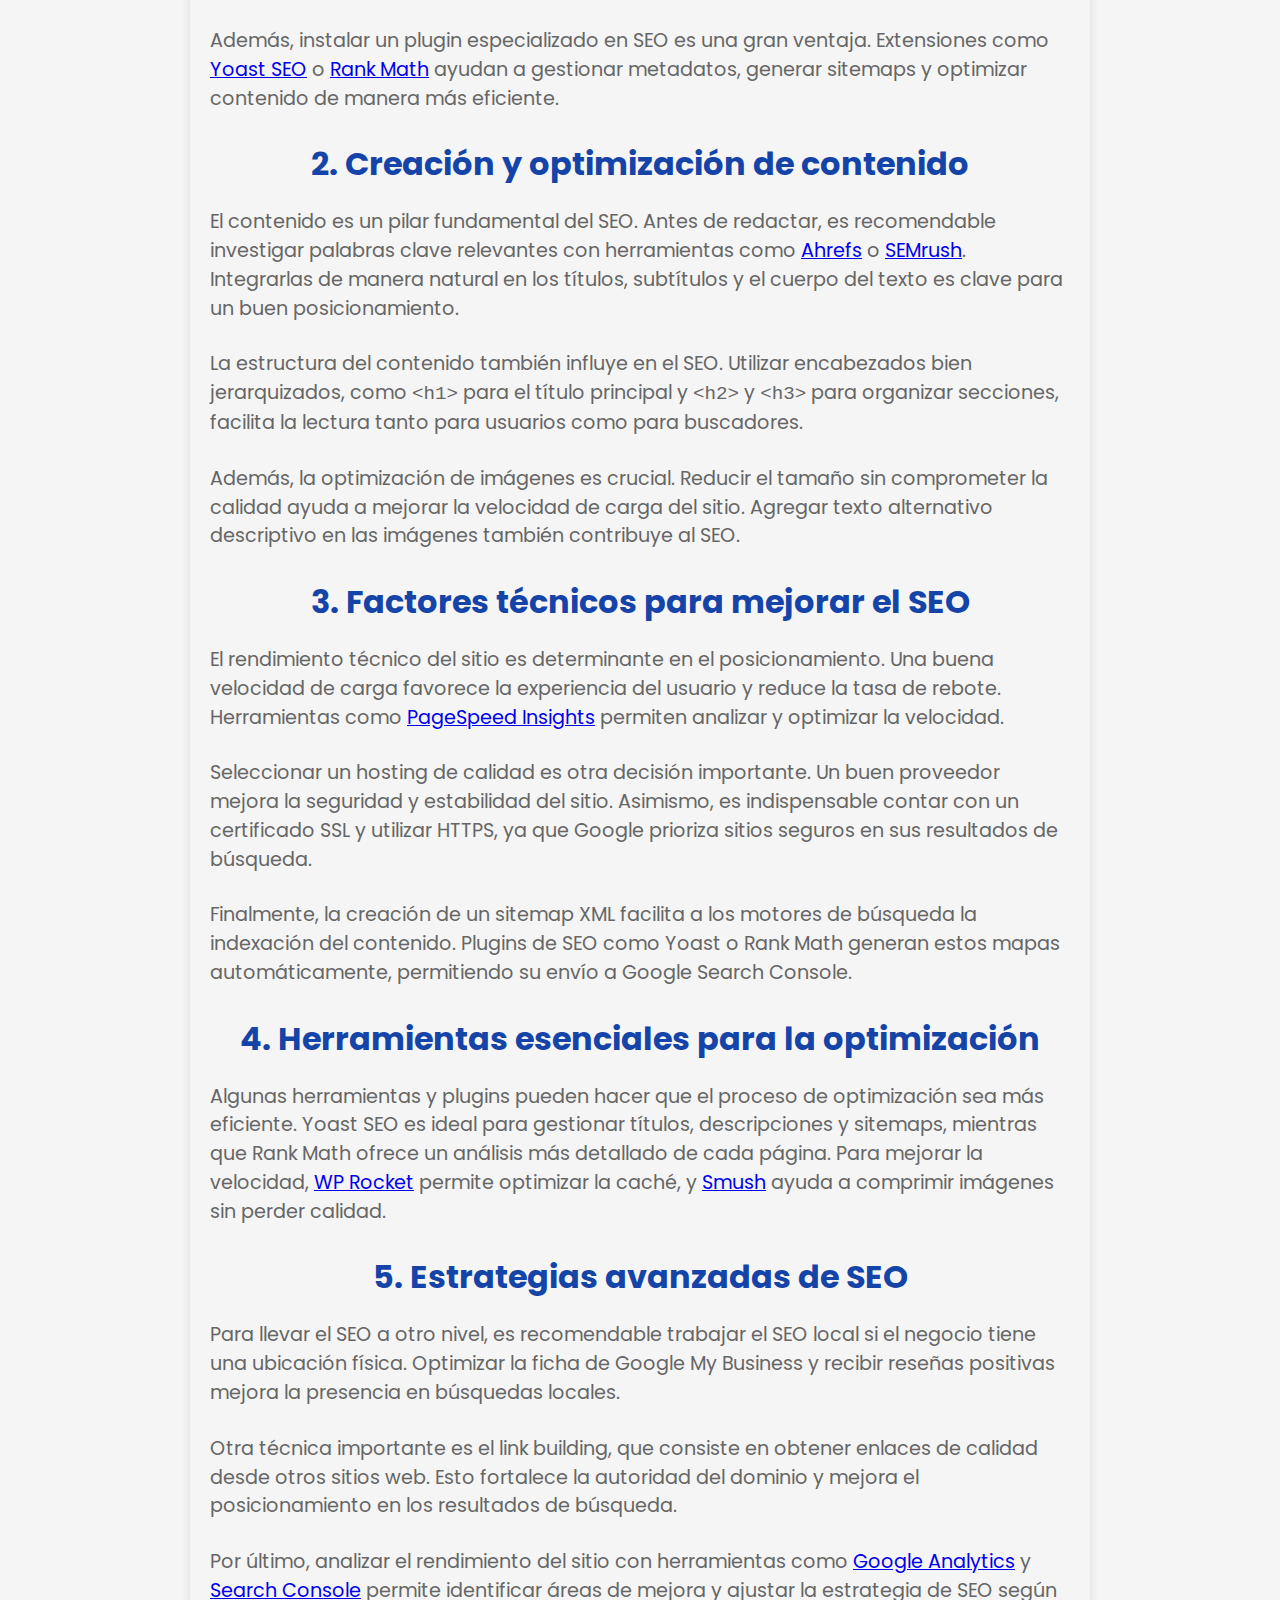
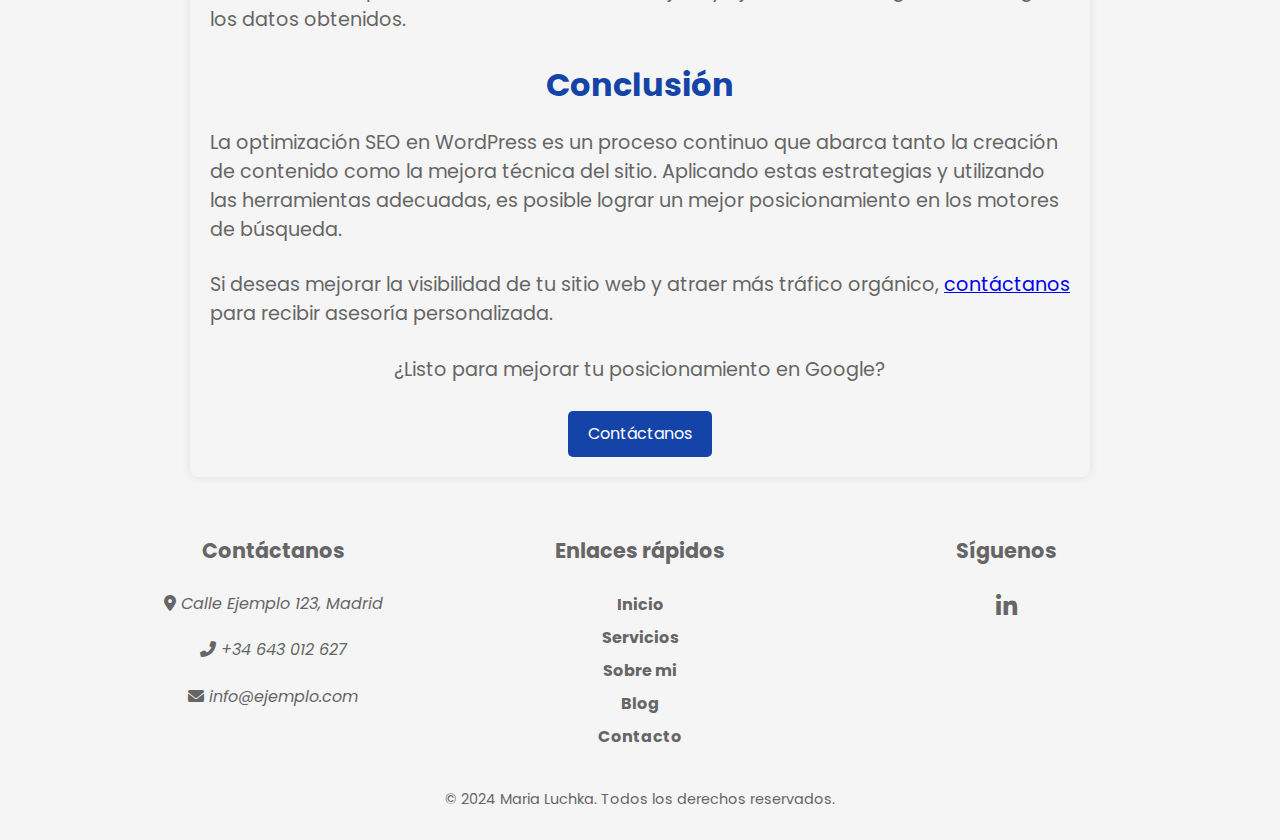
<file: articulo-3.html>
<!DOCTYPE html>
<html lang="es">
<head>
    <meta charset="UTF-8">
    <meta name="viewport" content="width=device-width, initial-scale=1.0">
    <title>Mejores Estrategias de SEO para Posicionar tu Sitio Web</title>
    <meta name="description" content="Descubre las estrategias de SEO más efectivas para mejorar el posicionamiento de tu sitio web en Google y atraer más tráfico orgánico.">
    <link rel="stylesheet" href="css/SEO-2.css">
    <!-- Google Fonts -->
<link href="https://fonts.googleapis.com/css2?family=Dancing+Script:wght@400;700&family=Poppins:wght@400;700&display=swap" rel="stylesheet">

<!-- CSS -->

<!-- animacion -->
<script src="https://cdn.jsdelivr.net/npm/gsap@3.12.5/dist/gsap.min.js"></script>

<!-- Font Awesome -->
<link href="https://cdnjs.cloudflare.com/ajax/libs/font-awesome/6.0.0/css/all.min.css" rel="stylesheet">
</head>
<body>
<!-- Header -->
<header id="main-header">
    <div id="logo" >
        <img id="logo-img" src="imagenes/Logo/Logo-SEO-specialist.png" alt="Logotipo de Maria Luchka, especialista en SEO" width="230" height="230">
    </div>
    <button id="nav-mobile" aria-label="Abrir menú">
      <i class="fa-solid fa-bars menu-icon"></i> <!-- Icono de Menú -->
      <i class="fa-solid fa-xmark close-icon"></i> <!-- Icono de Cierre -->
    </button>
    <ul class="nav-menu">
        <li><a href="index.html">Inicio</a></li>
        <li><a href="servicios.html">Servicios</a></li>
        <li><a href="Sobre-mi.html">Sobre mi</a></li>
        <li><a href="blog.html">Blog</a></li>
        <li><a href="contacto.html">Contacto</a></li>
    </ul>
  </header>
<body>
    <div class="containerArticulo">
        <article>
            <h1>Optimización SEO para sitios web WordPress: guía completa</h1>
            <img src="imagenes/blog/wordpress.webp" alt=" Estrategias SEO ">
    
            <p>La optimización SEO en WordPress es clave para mejorar la visibilidad en los motores de búsqueda y atraer tráfico orgánico de calidad. En esta guía, descubrirás estrategias efectivas para posicionar tu sitio web, desde configuraciones básicas hasta técnicas avanzadas.</p>
    
            <h2>¿Por qué es importante la optimización SEO en WordPress?</h2>
            <p>WordPress es uno de los gestores de contenido más utilizados a nivel mundial. Sin una estrategia SEO adecuada, un sitio puede pasar desapercibido, perdiendo oportunidades de tráfico y conversión. Una buena optimización mejora la visibilidad en Google y otros buscadores, facilita una mejor experiencia de usuario y contribuye a aumentar las conversiones.</p>
    
            <h2>1. Configuración básica para un SEO sólido</h2>
            <p>Antes de aplicar estrategias avanzadas, es esencial configurar correctamente WordPress. Lo primero es definir una estructura de enlaces permanentes adecuada. En el panel de administración, accede a "Ajustes" y luego a "Enlaces permanentes", donde es recomendable seleccionar la opción "Nombre de la entrada" para que las URLs sean más limpias y amigables para el SEO.</p>
    
            <p>Otro aspecto fundamental es asegurarse de que los motores de búsqueda pueden indexar el sitio. En "Ajustes > Lectura", verifica que la opción para disuadir a los motores de búsqueda de indexar el sitio esté desactivada.</p>
    
            <p>Además, instalar un plugin especializado en SEO es una gran ventaja. Extensiones como <a href="https://yoast.com/" target="_blank">Yoast SEO</a> o <a href="https://rankmath.com/" target="_blank">Rank Math</a> ayudan a gestionar metadatos, generar sitemaps y optimizar contenido de manera más eficiente.</p>
    
            <h2>2. Creación y optimización de contenido</h2>
            <p>El contenido es un pilar fundamental del SEO. Antes de redactar, es recomendable investigar palabras clave relevantes con herramientas como <a href="https://ahrefs.com/" target="_blank">Ahrefs</a> o <a href="https://www.semrush.com/" target="_blank">SEMrush</a>. Integrarlas de manera natural en los títulos, subtítulos y el cuerpo del texto es clave para un buen posicionamiento.</p>
    
            <p>La estructura del contenido también influye en el SEO. Utilizar encabezados bien jerarquizados, como <code>&lt;h1&gt;</code> para el título principal y <code>&lt;h2&gt;</code> y <code>&lt;h3&gt;</code> para organizar secciones, facilita la lectura tanto para usuarios como para buscadores.</p>
    
            <p>Además, la optimización de imágenes es crucial. Reducir el tamaño sin comprometer la calidad ayuda a mejorar la velocidad de carga del sitio. Agregar texto alternativo descriptivo en las imágenes también contribuye al SEO.</p>
    
            <h2>3. Factores técnicos para mejorar el SEO</h2>
            <p>El rendimiento técnico del sitio es determinante en el posicionamiento. Una buena velocidad de carga favorece la experiencia del usuario y reduce la tasa de rebote. Herramientas como <a href="https://pagespeed.web.dev/" target="_blank">PageSpeed Insights</a> permiten analizar y optimizar la velocidad.</p>
    
            <p>Seleccionar un hosting de calidad es otra decisión importante. Un buen proveedor mejora la seguridad y estabilidad del sitio. Asimismo, es indispensable contar con un certificado SSL y utilizar HTTPS, ya que Google prioriza sitios seguros en sus resultados de búsqueda.</p>
    
            <p>Finalmente, la creación de un sitemap XML facilita a los motores de búsqueda la indexación del contenido. Plugins de SEO como Yoast o Rank Math generan estos mapas automáticamente, permitiendo su envío a Google Search Console.</p>
    
            <h2>4. Herramientas esenciales para la optimización</h2>
            <p>Algunas herramientas y plugins pueden hacer que el proceso de optimización sea más eficiente. Yoast SEO es ideal para gestionar títulos, descripciones y sitemaps, mientras que Rank Math ofrece un análisis más detallado de cada página. Para mejorar la velocidad, <a href="https://wp-rocket.me/" target="_blank">WP Rocket</a> permite optimizar la caché, y <a href="https://wordpress.org/plugins/wp-smushit/" target="_blank">Smush</a> ayuda a comprimir imágenes sin perder calidad.</p>
    
            <h2>5. Estrategias avanzadas de SEO</h2>
            <p>Para llevar el SEO a otro nivel, es recomendable trabajar el SEO local si el negocio tiene una ubicación física. Optimizar la ficha de Google My Business y recibir reseñas positivas mejora la presencia en búsquedas locales.</p>
    
            <p>Otra técnica importante es el link building, que consiste en obtener enlaces de calidad desde otros sitios web. Esto fortalece la autoridad del dominio y mejora el posicionamiento en los resultados de búsqueda.</p>
    
            <p>Por último, analizar el rendimiento del sitio con herramientas como <a href="https://analytics.google.com/" target="_blank">Google Analytics</a> y <a href="https://search.google.com/search-console" target="_blank">Search Console</a> permite identificar áreas de mejora y ajustar la estrategia de SEO según los datos obtenidos.</p>
    
            <h2>Conclusión</h2>
            <p>La optimización SEO en WordPress es un proceso continuo que abarca tanto la creación de contenido como la mejora técnica del sitio. Aplicando estas estrategias y utilizando las herramientas adecuadas, es posible lograr un mejor posicionamiento en los motores de búsqueda.</p>
    
            <p>Si deseas mejorar la visibilidad de tu sitio web y atraer más tráfico orgánico, <a href="index.html">contáctanos</a> para recibir asesoría personalizada.</p>
    
            <div class="cta modern-cta">
                <p>¿Listo para mejorar tu posicionamiento en Google?</p>
                <a href="contacto.html"  class="btn-primary">Contáctanos</a>
            </div>
        </article>
    </div>
    
    <!-- Footer -->
    <footer>
        <div class="footer-container">
            <div class="footer-row">
                <section class="footer-section">
                    <h4>Contáctanos</h4>
                    <address>
                        <p><i class="fa fa-map-marker-alt"></i> Calle Ejemplo 123, Madrid</p>
                        <p><i class="fa fa-phone-alt"></i> +34 643 012 627</p>
                        <p><i class="fa fa-envelope"></i> info@ejemplo.com</p>
                    </address>
                </section>
                <div class="divider"></div>
                <section class="footer-section">
                    <h4>Enlaces rápidos</h4>
                    <ul>
                        <li><a href="SEO-2.html">Inicio</a></li>
                        <li><a href="servicios.html">Servicios</a></li>
                        <li><a href="Sobre-mi.html">Sobre mi</a></li>
                        <li><a href="blog.html">Blog</a></li>
                        <li><a href="contacto.html">Contacto</a></li>
                    </ul>
                </section>
                <div class="divider"></div>
                <section class="footer-section">
                    <h4>Síguenos</h4>
                    <div class="social-links">
                    
                        <a href="https://www.linkedin.com/in/maria-luchka/"><i class="fab fa-linkedin-in"></i></a>
                        <!-- <a href="#"><i class="fab fa-instagram"></i></a> -->
                    </div>
                </section>
            </div>
            <div class="footer-bottom">
                <p>&copy; 2024 Maria Luchka. Todos los derechos reservados.</p>
            </div>
        </div>
    </footer>
    <script src="js/SEO-2.js"></script>
</body>

</html>
</file>
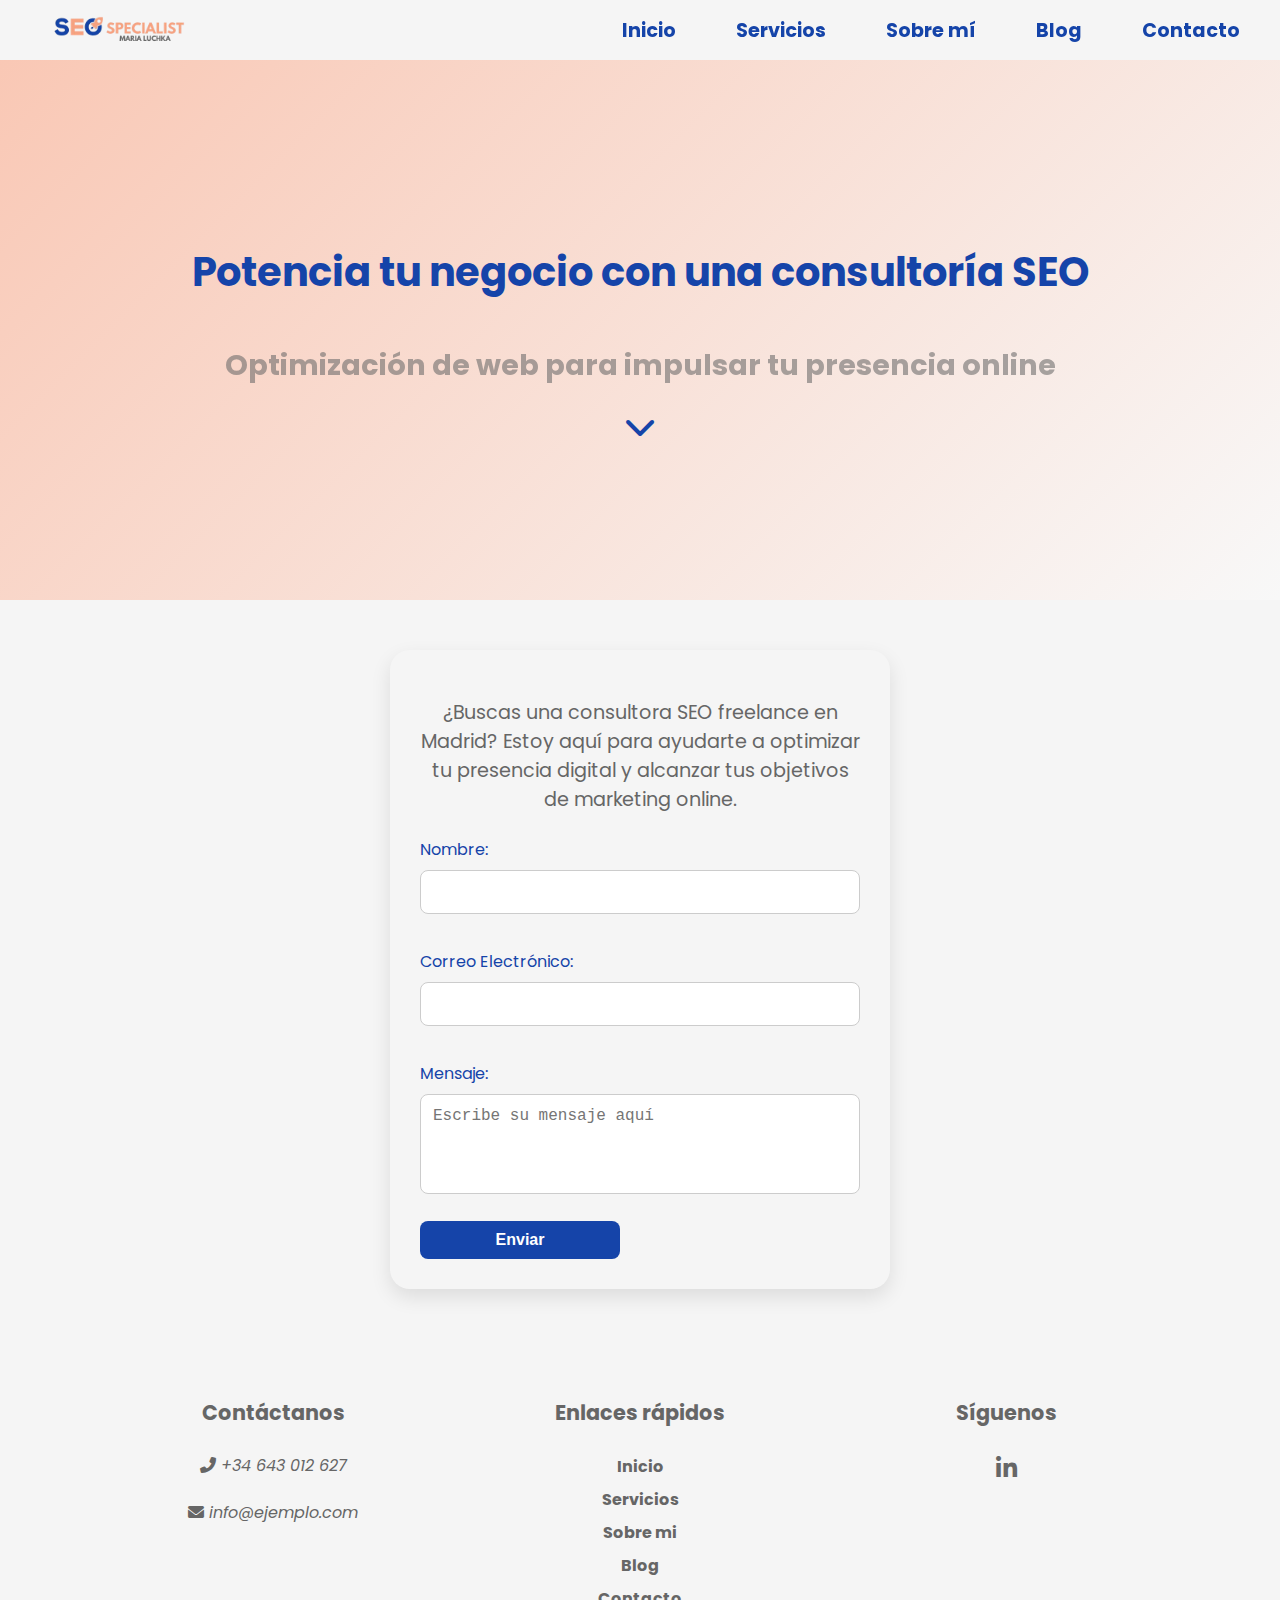
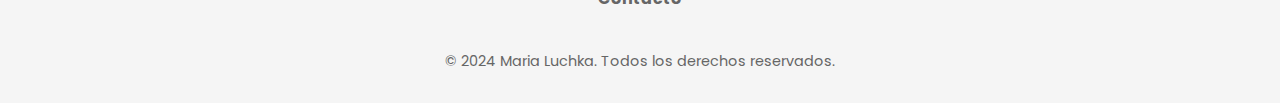
<file: contacto.html>
<!DOCTYPE html>
<html lang="es">
<head>
    <meta charset="UTF-8">
    <meta name="viewport" content="width=device-width, initial-scale=1.0">
    <meta name="description" content="Consultora SEO freelance en Madrid. Optimización web, auditorías SEO, marketing digital y creación de contenido para empresas locales y nacionales. ¡Contáctame para mejorar tu visibilidad online!">
    <meta name="author" content="Maria Luchka">
    <title>Maria Luchka - Especialista SEO en Madrid</title>
    <link rel="canonical" href="https://www.marialuchka.com/contacto">

    <link href="https://fonts.googleapis.com/css2?family=Dancing+Script:wght@400;700&family=Poppins:wght@400;700&display=swap" rel="stylesheet">
    <link rel="stylesheet" href="css/SEO-2.css">
    <script src="https://cdn.jsdelivr.net/npm/gsap@3.12.5/dist/gsap.min.js"></script>
    <link href="https://cdnjs.cloudflare.com/ajax/libs/font-awesome/6.0.0/css/all.min.css" rel="stylesheet">
    <script src="https://www.google.com/recaptcha/api.js" async defer></script>
    <script type="application/ld+json">
        {
          "@context": "https://schema.org",
          "@type": "LocalBusiness",
          "name": "Consultoría SEO Madrid",
          "image": "https://www.tusitioweb.com/imagen-logo.png",
          "@id": "https://www.tusitioweb.com/",
          "url": "https://www.tusitioweb.com/",
          "telephone": "+34 600 123 456",
          "address": {
            "@type": "PostalAddress",
            "streetAddress": "Calle Gran Vía 123",
            "addressLocality": "Madrid",
            "postalCode": "28013",
            "addressCountry": "ES"
          },
          "geo": {
            "@type": "GeoCoordinates",
            "latitude": 40.416775,
            "longitude": -3.703790
          },
          "openingHoursSpecification": {
            "@type": "OpeningHoursSpecification",
            "dayOfWeek": [
              "Monday", "Tuesday", "Wednesday", "Thursday", "Friday"
            ],
            "opens": "09:00",
            "closes": "18:00"
          },
          "sameAs": [
            
            "https://www.linkedin.com/in/maria-luchka/"
          ]
        }
        </script>
</head>
<body>
    <header id="main-header">
        <div id="logo">
            <img id="logo-img" src="imagenes/Logo/Logo-SEO-specialist.png" alt="Logotipo de Maria Luchka, especialista en SEO en Madrid" width="230" height="230">
        </div>
        <button id="nav-mobile" aria-label="Abrir menú">
          <i class="fa-solid fa-bars menu-icon"></i>
          <i class="fa-solid fa-xmark close-icon"></i>
        </button>
        <ul class="nav-menu">
            <li><a href="index.html">Inicio</a></li>
            <li><a href="servicios.html">Servicios</a></li>
            <li><a href="sobre-mi.html">Sobre mí</a></li>
            <li><a href="blog.html">Blog</a></li>
            <li><a href="contacto.html">Contacto</a></li>
        </ul>
      </header>
      <div class="heroContacto">
      <h1 id="contacto">Potencia tu negocio con una consultoría SEO </h1>
      <h2 class="subtitle ">Optimización de web para impulsar tu presencia online</h2>
      <div class="arrow-down">
        <i class="fas fa-chevron-down"></i>
      </div>
      <!-- <p class="intro-text" style="text-align: center; color: #666; margin-bottom: 1.2em;">Haz que tu negocio destaque en los buscadores con estrategias SEO personalizadas y efectivas</p> -->
        </div>
      
    
      <form action="php/enviar-correo.php" method="POST">
        <p style="text-align: center; color: #666; margin-bottom: 1.2em;">¿Buscas una consultora SEO freelance en Madrid? Estoy aquí para ayudarte a optimizar tu presencia digital y alcanzar tus objetivos de marketing online.</p>
          <label for="name">Nombre:</label>
          <input type="text" id="name" name="name" required>
          
          <label for="email">Correo Electrónico:</label>
          <input type="email" id="email" name="email"  required>
          
          <label for="message">Mensaje:</label>
          <textarea id="message" name="message" placeholder="Escribe su mensaje aquí" required></textarea>
          
          <button type="submit">Enviar</button>
      </form>
      
    
   
    <!-- Footer -->
    <footer>
        <div class="footer-container">
            <div class="footer-row">
                <section class="footer-section">
                    <h4>Contáctanos</h4>
                    <address>
                       
                        <p><i class="fa fa-phone-alt"></i> +34 643 012 627</p>
                        <p><i class="fa fa-envelope"></i> info@ejemplo.com</p>
                    </address>
                </section>
                <div class="divider"></div>
                <section class="footer-section">
                    <h4>Enlaces rápidos</h4>
                    <ul>
                        <li><a href="index.html">Inicio</a></li>
                        <li><a href="servicios.html">Servicios</a></li>
                        <li><a href="Sobre-mi.html">Sobre mi</a></li>
                        <li><a href="blog.html">Blog</a></li>
                        <li><a href="contacto.html">Contacto</a></li>
                    </ul>
                </section>
                <div class="divider"></div>
                <section class="footer-section">
                    <h4>Síguenos</h4>
                    <div class="social-links">
                    
                        <a href="https://www.linkedin.com/in/maria-luchka/"><i class="fab fa-linkedin-in"></i></a>
                        <!-- <a href="#"><i class="fab fa-instagram"></i></a> -->
                    </div>
                </section>
            </div>
            <div class="footer-bottom">
                <p>&copy; 2024 Maria Luchka. Todos los derechos reservados.</p>
            </div>
        </div>
    </footer>
    <script src="js/SEO-2.js"></script>
</body>
</html>
</file>
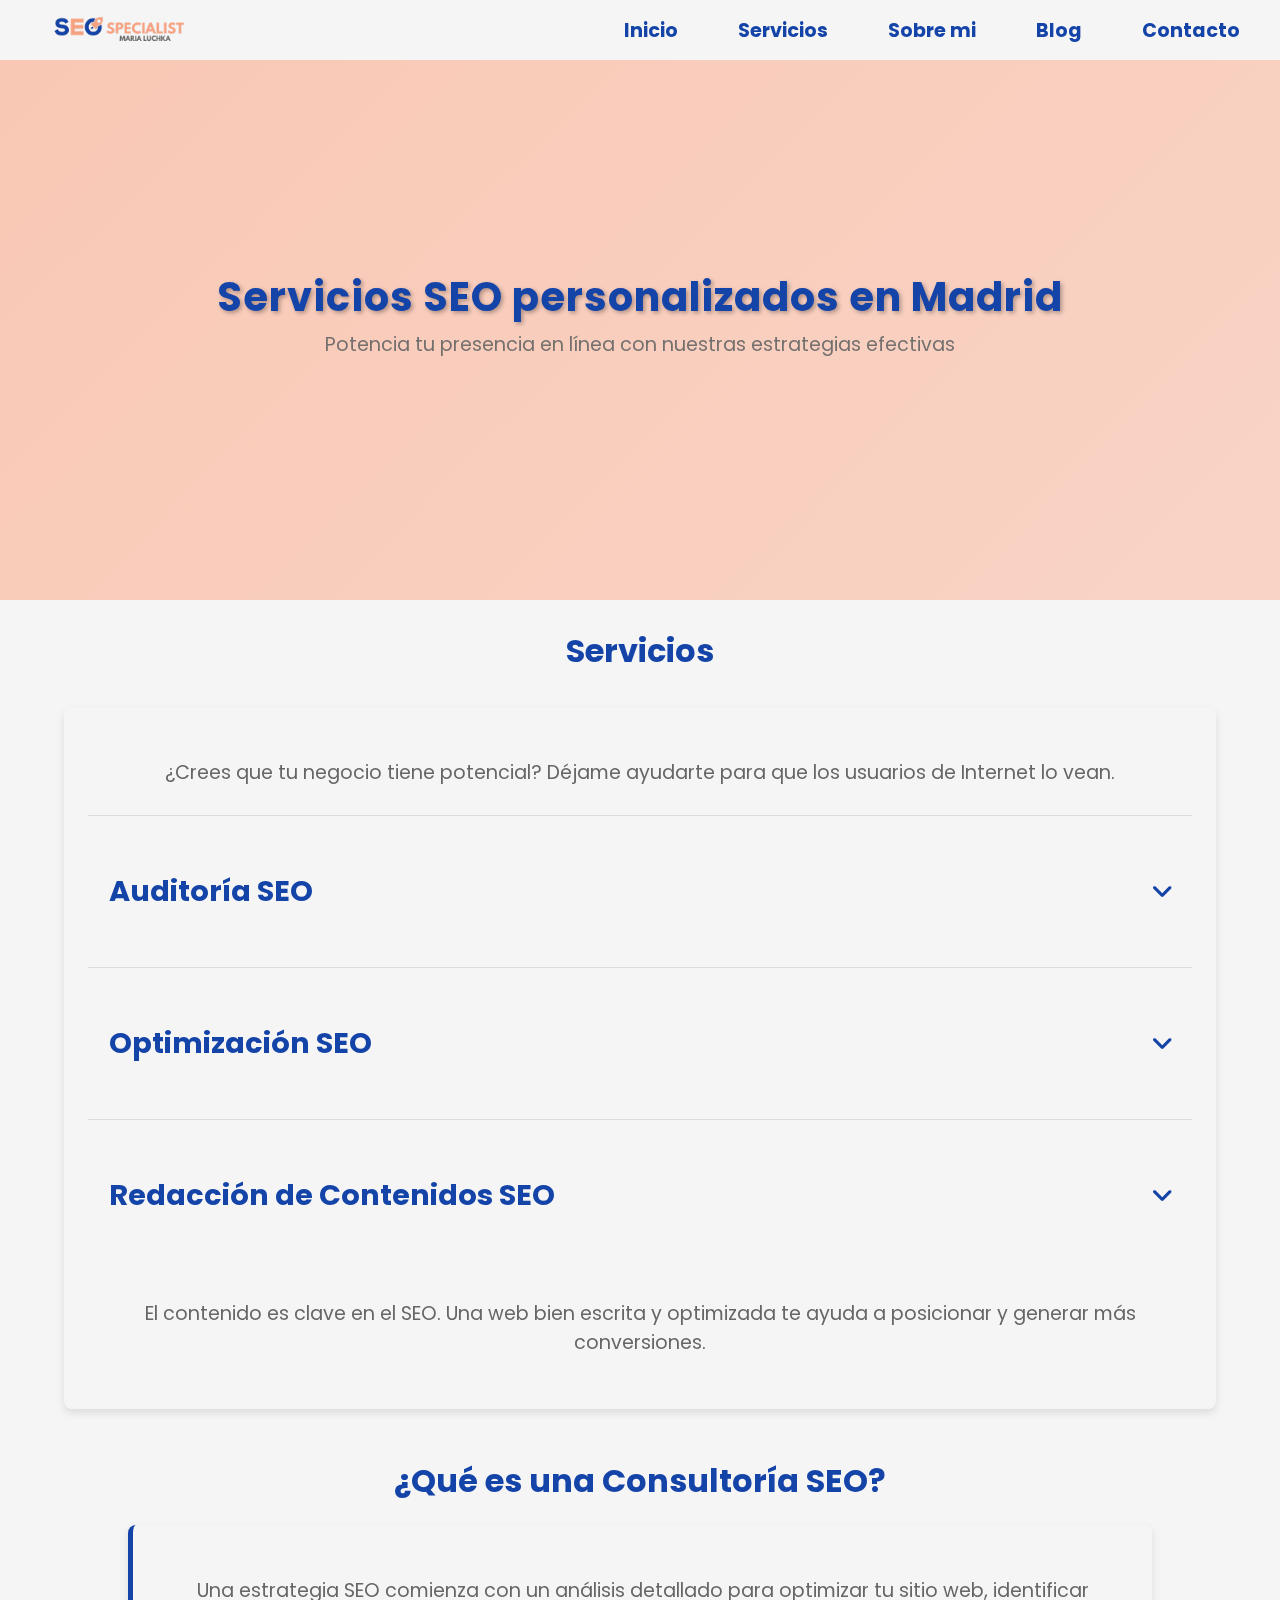
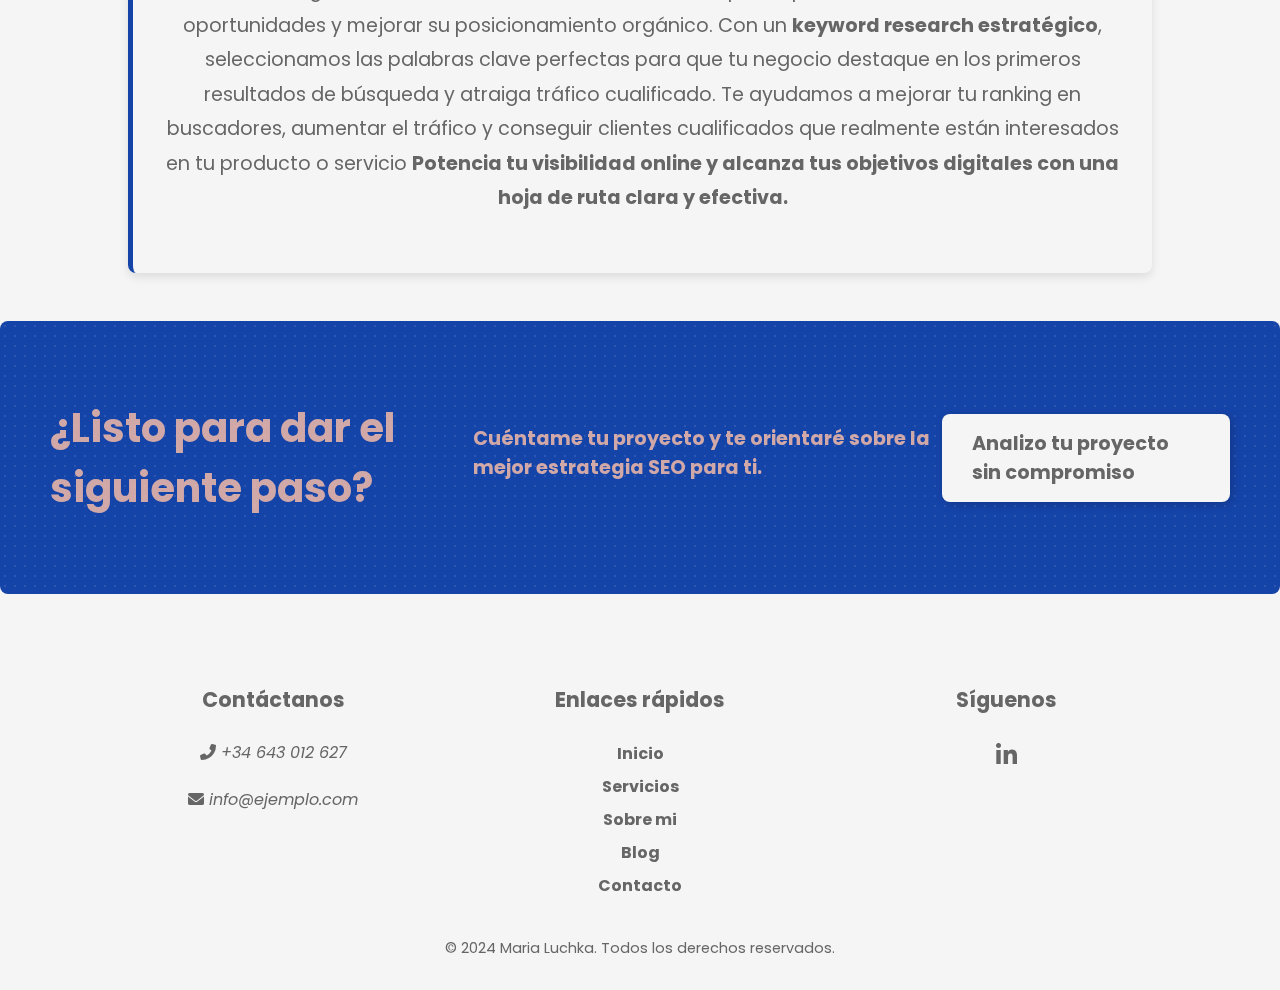
<file: servicios.html>
<!DOCTYPE html>
<html lang="es">
<head>
    <meta charset="UTF-8">
    <meta name="viewport" content="width=device-width, initial-scale=1.0">
    <meta name="description" content="Servicios SEO personalizados en Madrid: optimización On Page, auditorías, link building y más. Mejoramos tu visibilidad para atraer a clientes potenciales.">

    <!-- <meta name="keywords" content="SEO, optimización web, marketing digital, SEO freelance, consultora SEO Madrid"> -->
    <meta name="author" content="Maria Luchka">
    
    <title>Servicios SEO en Madrid | Optimización y Estrategias para tu Negocio</title>
    <link rel="canonical" href="https://www.tusitio.com/servicios">
    <!-- Google Fonts -->
    <link href="https://fonts.googleapis.com/css2?family=Dancing+Script:wght@400;700&family=Poppins:wght@400;700&display=swap" rel="stylesheet">

    <!-- CSS -->
    <link rel="stylesheet" href="css/SEO-2.css">
    <!-- animacion -->
    <script src="https://cdn.jsdelivr.net/npm/gsap@3.12.5/dist/gsap.min.js"></script>
    

    <!-- Font Awesome -->
    <link href="https://cdnjs.cloudflare.com/ajax/libs/font-awesome/6.0.0/css/all.min.css" rel="stylesheet">
    
    <!-- Datos estructurados (Schema.org) -->
<script type="application/ld+json">
    {
      "@context": "https://schema.org",
      "@type": "LocalBusiness",
      "@id": "https://www.tusitio.com/#localbusiness",
      "name": "Maria Luchka - Consultora SEO",
      "description": "Consultora SEO freelance en Madrid, especializada en optimización web, marketing digital y estrategias de posicionamiento.",
      "url": "https://www.tusitio.com",
      "logo": "https://www.tusitio.com/imagenes/Logo/Logo-SEO-specialist.png",
      "image": "https://www.tusitio.com/imagenes/seo-portada.jpg",
      "telephone": "+34 643 012 627",
      "email": "info@ejemplo.com",
      "address": {
        "@type": "PostalAddress",
        "streetAddress": "Calle Ejemplo 123",
        "addressLocality": "Madrid",
        "postalCode": "28001",
        "addressCountry": "ES"
      },
      "geo": {
        "@type": "GeoCoordinates",
        "latitude": "40.4168",
        "longitude": "-3.7038"
      },
      "openingHours": "Mo-Fr 09:00-18:00",
      "sameAs": [
        "https://www.linkedin.com/in/maria-luchka/"
       
      ]
    }
    </script>
</head>
<body>
    <!-- Header -->
    <header id="main-header">
        <div id="logo" >
            <img id="logo-img" src="imagenes/Logo/Logo-SEO-specialist.png" alt="Logotipo de Maria Luchka, especialista en SEO" width="230" height="230">
        </div>
        <button id="nav-mobile" aria-label="Abrir menú">
          <i class="fa-solid fa-bars menu-icon"></i> <!-- Icono de Menú -->
          <i class="fa-solid fa-xmark close-icon"></i> <!-- Icono de Cierre -->
        </button>
        <ul class="nav-menu">
            <li><a href="index.html">Inicio</a></li>
                        <li><a href="servicios.html">Servicios</a></li>
                        <li><a href="sobre-mi.html">Sobre mi</a></li>
                        <li><a href="blog.html">Blog</a></li>
                        <li><a href="contacto.html">Contacto</a></li>
        </ul>
      </header>
<!-- Sección con fondo de imagen -->

<section id="hero-servicios" aria-label="Introducción de servicios">
    <div class="hero-overlay">
        <h1>Servicios SEO personalizados en Madrid</h1>
        <p>Potencia tu presencia en línea con nuestras estrategias efectivas</p>
    </div>
</section>

<h2 class="main-title">Servicios</h2>
<div class="content-containerServicios">
    
    <p class="intro-text">¿Crees que tu negocio tiene potencial? Déjame ayudarte para que los usuarios de Internet lo vean.</p>

    <!-- Sección 1 -->
    <div class="toggle-item">
        <h3>Auditoría SEO</h3>
        <span class="toggle-button"><i class="fa-solid fa-angle-down"></i></span>
    </div>
    <div class="toggle-content auditoria-seo">
        <div class="textoServicio">
            <p>Analizo tu sitio web para detectar errores y oportunidades de mejora. Te entrego un informe con soluciones concretas para mejorar tu posicionamiento y atraer más clientes.</p>
            <ul>
                <li>Optimización técnica: velocidad, indexación y estructura de URLs.</li>
                <li>SEO On-Page: palabras clave, metaetiquetas y contenido optimizado.</li>
                <li>Experiencia del usuario: navegación fluida y tiempos de carga óptimos.</li>
                <li>SEO Off-Page: estrategias de enlaces para aumentar autoridad.</li>
                <li>Análisis de la competencia y plan de acción.</li>
            </ul>
            <p>Si tu web no genera resultados, una auditoría SEO te dará el camino claro para mejorar.</p>
        </div>
        <img src="imagenes/seo-auditoría.webp" alt="Optimización y desarrollo">
    </div>
    
   <!-- Sección 2 -->
<div class="toggle-item">
    <h3>Optimización SEO</h3>
    <span class="toggle-button"><i class="fa-solid fa-angle-down"></i></span>
</div>
<div class="toggle-content optimizacion-seo">
    <div class="contenido-flex">
        <img src="imagenes/optimisación-seo.webp" alt="Optimización SEO">
        <div class="textoServicio">
            <p>Mejoro la estructura, velocidad y contenido de tu web para que destaque en Google y atraiga más clientes.</p>
            <p>Con una estrategia SEO efectiva, lograrás mayor visibilidad y conversiones.</p>
        </div>
    </div>
</div>
    
    <!-- Sección 3 -->
    <div class="toggle-item">
        <h3>Redacción de Contenidos SEO</h3>
        <span class="toggle-button"><i class="fa-solid fa-angle-down"></i></span>
    </div>
    <div class="toggle-content">
        <div class="textoServicio">
            <p>Los textos bien optimizados aumentan tu visibilidad y atraen tráfico cualificado. Escribo contenidos claros, estratégicos y optimizados para SEO.</p>
            <h4>¿Qué incluye?</h4>
            <ul>
                <li>Investigación y uso de palabras clave efectivas.</li>
                <li>Creación de contenido atractivo y optimizado.</li>
                <li>Uso de encabezados y estructura clara.</li>
                <li>Optimización de títulos y meta descripciones.</li>
                <li>Estrategia de enlaces internos y externos.</li>
            </ul>
            <p>Convierte tu web en un imán de clientes con contenido de valor.</p>
        </div>
        <img src="imagenes/creación-contenido.webp" alt="Creación de contenido">
    </div>
    
    <p class="footer-note">El contenido es clave en el SEO. Una web bien escrita y optimizada te ayuda a posicionar y generar más conversiones.</p>
    
    </div>
    


<!-- Que es un aconsulteria -->
<h2>¿Qué es una Consultoría SEO?</h2>
<div class="sectionConsulteria">
   
    <p>Una estrategia SEO comienza con un análisis detallado para optimizar tu sitio web, identificar oportunidades y mejorar su posicionamiento orgánico. Con un <strong>keyword research estratégico</strong>, seleccionamos las palabras clave perfectas para que tu negocio destaque en los primeros resultados de búsqueda y atraiga tráfico cualificado. Te ayudamos a mejorar tu ranking en buscadores, aumentar el tráfico y conseguir clientes cualificados que realmente están interesados en tu producto o servicio <strong>Potencia tu visibilidad online y alcanza tus objetivos digitales con una hoja de ruta clara y efectiva.</strong></p>
    
</div>
   <!-- CTA BOTON  -->
<div class="cta-container">
    <h1 class="cta-header">¿Listo para dar el siguiente paso?</h1>
    <p class="cta-text">Cuéntame tu proyecto y te orientaré sobre la mejor estrategia SEO para ti.</p>
    <a href="contacto.html" class="cta-buttonConsulteria">Analizo tu proyecto sin compromiso</a>
</div>


    <!-- Footer -->
    <footer>
        <div class="footer-container">
      
            <div class="footer-row">
                <section class="footer-section">
                    <h4>Contáctanos</h4>
                    <address>
                        <p><i class="fa fa-phone-alt"></i> +34 643 012 627</p>
                        <p><i class="fa fa-envelope"></i> info@ejemplo.com</p>
                    </address>
                </section>
                <div class="divider"></div>
                <section class="footer-section">
                    <h4>Enlaces rápidos</h4>
                    <ul>
                        <li><a href="index.html">Inicio</a></li>
                        <li><a href="servicios.html">Servicios</a></li>
                        <li><a href="sobre-mi.html">Sobre mi</a></li>
                        <li><a href="blog.html">Blog</a></li>
                        <li><a href="contacto.html">Contacto</a></li>
                    </ul>
                </section>
                <div class="divider"></div>
                <section class="footer-section">
                    <h4>Síguenos</h4>
                    <div class="social-links">
                    
                        <a href="https://www.linkedin.com/in/maria-luchka/"><i class="fab fa-linkedin-in"></i></a>
                        <!-- <a href="#"><i class="fab fa-instagram"></i></a> -->
                    </div>
                </section>
            </div>
            <div class="footer-bottom">
               
                <p>&copy; 2024 Maria Luchka. Todos los derechos reservados.</p>
            </div>
        </div>
    </footer>
    <script src="js/SEO-2.js" defer></script>
</body>
</html>
</file>
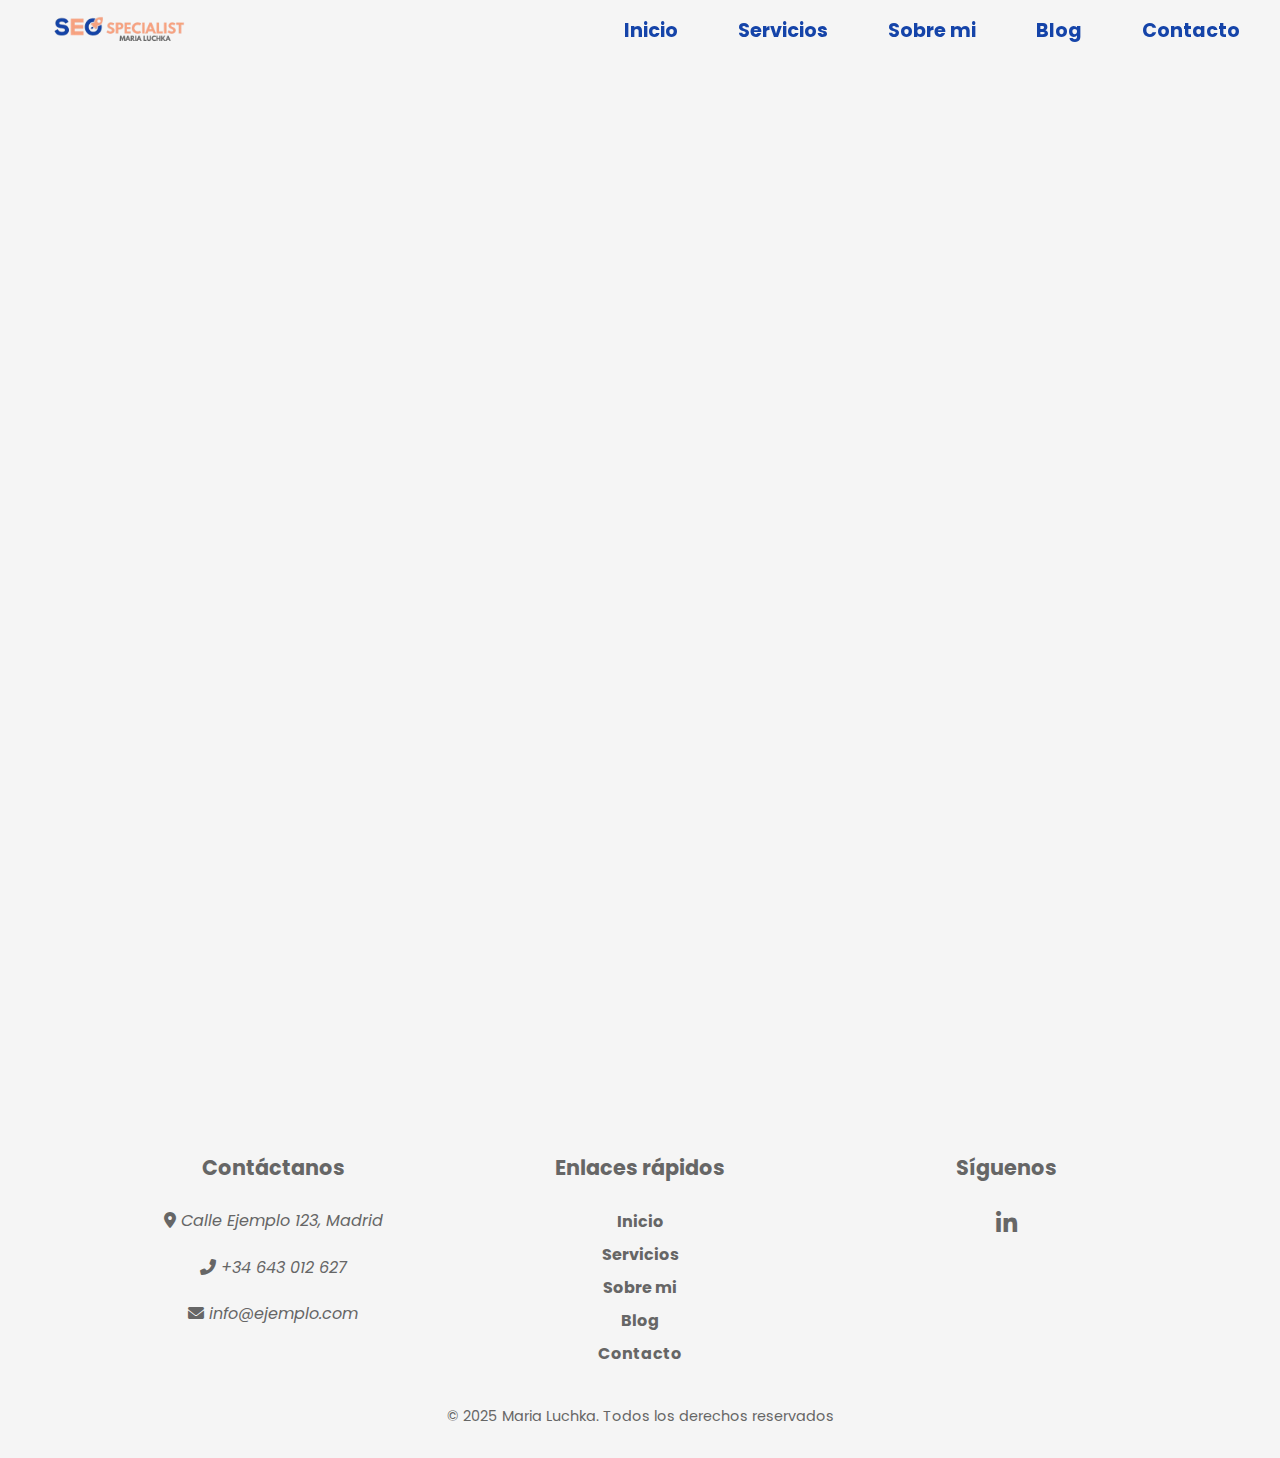
<file: sobre-mi.html>
<!DOCTYPE html>
<html lang="es">
<head>
    <meta charset="UTF-8">
    <meta name="viewport" content="width=device-width, initial-scale=1.0">
    <meta name="description" content="Consultora SEO freelance en Madrid. Optimización web, auditorías SEO y estrategias digitales para mejorar tu visibilidad en Google y atraer clientes locales.">
    <meta name="keywords" content="SEO, optimización web, marketing digital, SEO freelance, consultora SEO Madrid">
    <meta name="author" content="Maria Luchka">
    <title>Maria Luchka - Especialista SEO</title>
    <!-- Google Fonts -->
    <link href="https://fonts.googleapis.com/css2?family=Dancing+Script:wght@400;700&family=Poppins:wght@400;700&display=swap" rel="stylesheet">

    <!-- CSS -->
    <link rel="stylesheet" href="css/SEO-2.css">
    <!-- animacion -->
    <script src="https://cdn.jsdelivr.net/npm/gsap@3.12.5/dist/gsap.min.js"></script>

    <!-- Font Awesome -->
    <link href="https://cdnjs.cloudflare.com/ajax/libs/font-awesome/6.0.0/css/all.min.css" rel="stylesheet">
    <script type="application/ld+json">
        {
          "@context": "https://schema.org",
          "@type": "LocalBusiness",
          "name": "Maria Luchka - Especialista SEO",
          "image": "https://www.tusitio.com/imagenes/Logo/Logo-SEO-specialist.png",
          "@id": "https://www.tusitio.com/",
          "url": "https://www.tusitio.com/",
          "telephone": "+34 643 012 627",
          "address": {
            "@type": "PostalAddress",
            "streetAddress": "Calle Ejemplo 123",
            "addressLocality": "Madrid",
            "addressCountry": "ES"
          },
          "geo": {
            "@type": "GeoCoordinates",
            "latitude": "40.416775",
            "longitude": "-3.703790"
          },
          "openingHours": "Mo-Fr 09:00-18:00",
          "sameAs": [
            "https://www.linkedin.com/in/maria-luchka/"
          ]
        }
        </script>
   
</head>
<body>
    <!-- Header -->
    <header id="main-header">
        <div id="logo" >
            <img id="logo-img" src="imagenes/Logo/Logo-SEO-specialist.png" alt="Logotipo de Maria Luchka, especialista en SEO" width="230" height="230">
        </div>
        <button id="nav-mobile" aria-label="Abrir menú">
          <i class="fa-solid fa-bars menu-icon"></i> <!-- Icono de Menú -->
          <i class="fa-solid fa-xmark close-icon"></i> <!-- Icono de Cierre -->
        </button>
        <ul class="nav-menu">
            <li><a href="index.html">Inicio</a></li>
            <li><a href="servicios.html">Servicios</a></li>
            <li><a href="Sobre-mi.html">Sobre mi</a></li>
            <li><a href="blog.html">Blog</a></li>
            <li><a href="contacto.html">Contacto</a></li>
        </ul>
      </header>

    
    
    <div class="containerSobreMi">
        <div class="contentSobreMi">
            <section>
                <h1>María Luchka: Especialista en SEO y Estrategias Digitales</h1>
                <p>
                  Soy María Luchka,<strong> consultora en marketing digital con especialización en SEO</strong> y una pasión por transformar estrategias en resultados tangibles. 
                  Con una sólida formación académica y experiencia profesional en optimización para motores de búsqueda, marketing de contenidos y análisis de datos, 
                  ayudo a marcas y negocios a destacar en el competitivo mundo digital.
                </p>
                
                <p>
                  Mi enfoque combina creatividad, análisis técnico y orientación a resultados, ideal para empresas que buscan no solo mayor visibilidad, sino conexiones reales con su audiencia.
                </p>
                <p>
                  Si necesitas llevar tu estrategia SEO y de marketing digital al siguiente nivel, estaré encantada de ayudarte a lograrlo.
                </p>
              </section>
              
            <p>¡Hablemos y hagamos que tu proyecto brille!</p>
            <a href="contacto.html" class="cta-btnSobreMi">¡Contáctame!</a>
        </div>
        <img src="imagenes/Logo/Maria-sobre-mi-SEO-Specialist.webp" alt="María Luchka, consultora SEO en Madrid">
    </div>

    </div>
    

    <!-- Footer -->
    <footer>
        <div class="footer-container">
            <div class="footer-row">
                <section class="footer-section">
                    <h4>Contáctanos</h4>
                    <address>
                        <p><i class="fa fa-map-marker-alt"></i> Calle Ejemplo 123, Madrid</p>
                        <p><i class="fa fa-phone-alt"></i> +34 643 012 627</p>
                        <p><i class="fa fa-envelope"></i> info@ejemplo.com</p>
                    </address>
                </section>
                <div class="divider"></div>
                <section class="footer-section">
                    <h4>Enlaces rápidos</h4>
                    <ul>
                        <li><a href="index.html">Inicio</a></li>
                        <li><a href="servicios.html">Servicios</a></li>
                        <li><a href="Sobre-mi.html">Sobre mi</a></li>
                        <li><a href="blog.html">Blog</a></li>
                        <li><a href="contacto.html">Contacto</a></li>
                    </ul>
                </section>
                <div class="divider"></div>
                <section class="footer-section">
                    <h4>Síguenos</h4>
                    <div class="social-links">
                    
                        <a href="https://www.linkedin.com/in/maria-luchka/"><i class="fab fa-linkedin-in"></i></a>
                        <!-- <a href="#"><i class="fab fa-instagram"></i></a> -->
                    </div>
                </section>
            </div>
            
            <div class="footer-bottom">
                <p>&copy; 2025 Maria Luchka. Todos los derechos reservados</p>
            </div>
        </div>
    </footer>
    <script src="js/SEO-2.js"></script>
</body>
</html>
</file>
<file: css/SEO-2.css>
/* General Styles */
* {
    box-sizing: border-box;
}
body {
    font-family: 'Poppins', sans-serif;
    margin: 0;
    padding: 0;
    background-color: whitesmoke;
    
}
/* Estilos unificados para encabezados y párrafos */
h1, h2, h3, h4, p {
    font-family: 'Poppins', sans-serif;
    
    color: #1544a9; /* Color azul */
   
    line-height: 1.5; /* Altura de línea uniforme */
}

/* Estilos adicionales específicos */
h1 {
    font-size: 2.5rem; /* Tamaño más grande para h1 */
    font-weight: bold; /* Negrita */
}

h2 {
    font-size: 2rem; /* Tamaño ligeramente menor que h1 */
    font-weight: bold;
}

h3 {
    font-size: 1.8rem; /* Tamaño intermedio */
    font-weight: bold;
}

h4 {
    font-size: 1.6rem; /* Tamaño igual a p para consistencia */
    font-weight: bold;
}

p {
    font-size: 1.2rem; /* Tamaño base para texto */
    color: #666; /* Gris oscuro */
    margin-bottom: 1.4em; /* Mayor espaciado entre párrafos */
}

/* Sobrescritura para encabezados dentro de secciones específicas */
.section h1, .section h2, .section h3, .section h4 {
    color: #1544a9; /* Aplicar el color azul también aquí */
    font-size: inherit; /* Mantener los tamaños heredados */
}

.section p {
    color: #666; /* Asegurar que el texto sea gris en estas secciones */
    font-size: 1.2em; /* Tamaño consistente */
}

/* Header */
header {
    background-color: transparent;
    height:60px;
    display: flex;
    align-items: center;
    justify-content: space-between;
    padding: 0 20px;
    font-size: medium;
    position: sticky;
    top: 0;
    transition: background-color 0.3s ease;
    z-index: 1000;
}
header {
    box-shadow: none; /* Eliminar cualquier sombra */
}
header.scrolled {
    background-color: #fabea7d2; /* Cambiar al color melocoton FFD7C4 */
    box-shadow: none; /* Sombra opcional al hacer scroll */
}


#logo a img {
    background-color: transparent; /* Fondo blanco detrás del logo */
    
   
}

/* Mobile Menu */
#nav-mobile {
    background: transparent;
    border: 0;
    cursor: pointer;
    width: 50px;
    height: 50px;
    display: flex;
    justify-content: center;
    align-items: center;
    position: relative;
    z-index: 1000;
}

#nav-mobile .menu-icon {
    color: #1544a9;
    font-size: 1.4rem;
    display: block; /* Mostrar el icono del menú por defecto */
}

#nav-mobile .close-icon {
    display: none; /* Ocultar el icono de cierre por defecto */
}

#nav-mobile.open .menu-icon {
    display: none; /* Ocultar el icono del menú cuando se abre */
}

#nav-mobile.open .close-icon {
    font-size: 1.4rem;
    color: #1544a9;
    
    display: block; /* Mostrar el icono de cierre cuando se abre */
}

/* Estilo para el menú desplegable */
.nav-menu {
    display: none;
    position: absolute;
    top: 60px;
    left: 0;
    width: 100%;
    background: linear-gradient(135deg, #fabea7d2, #f9f9f9c6);
    background-size: 400% 400%;
    animation: gradientMove 8s ease infinite;
    font-weight: bold;
    flex-direction: column;
    align-items: center;
    z-index: 999;
    list-style: none;
    margin: 0;
    padding: 0;
    transition: transform 2s ease, background-color 0.3s ease-in-out;
}

@keyframes gradientMove {
    0% { background-position: 0% 50%; }
    50% { background-position: 100% 50%; }
    100% { background-position: 0% 50%; }
}
.nav-menu.open-menu {
    display: flex; /* Mostrar el menú al abrir */
}

.nav-menu li {
    width: 100%;
}

.nav-menu li a {
    display: block;
    padding: 15px;
    color: #1544a9;
    text-align: center;
    text-decoration: none;
    font-size: 1rem;
    transition: color 0.3s ease;
}

.nav-menu li:hover a {
    color: #656768;
}

/* Desktop Menu */
@media (min-width: 768px) {
    #nav-mobile {
        display: none;
       
    }

    .nav-menu {
        display: flex;
        position: static;
        background: none;
        flex-direction: row;
        justify-content: flex-end;
        gap: 20px;
    }

    .nav-menu li {
        width: auto;
    }

    .nav-menu li a {
        padding: 10px 20px;
        font-size: 1.2rem;
        
    }
    
    
    
}

/* Hero Section */
#hero-title,
.subtitle,
.cta-button {
    visibility: visible;
    opacity: 1;
}
/* Hero Section */
#hero {
    background-color: whitesmoke; /* Fondo claro */
    padding: 30px 0; /* Espaciado vertical */
   
}

.hero-container {
    display: flex; /* Uso de flexbox para la disposición */
    align-items: center; /* Centra los elementos verticalmente */
    justify-content: space-between; /* Texto a la izquierda, imagen a la derecha */
    max-width: 1200px; /* Limita el ancho del contenedor */
    margin:  auto; /* Centra horizontalmente */
    gap: 20px; /* Espacio entre el texto y la imagen */
    flex-wrap: nowrap; /* Evita que los elementos se envuelvan */
}

.hero-text {
    flex: 1 1 50%; /* Ocupa el 50% del ancho disponible */
    padding: 1em; /* Espaciado interno */
}

.hero-text h1 {
    font-size: 2.5rem; /* Tamaño grande para el título */
    font-weight: bold; /* Negrita */
    color: #1544a9; /* Color azul */
 
}

.hero-text h2 {
    font-size: 2em; /* Tamaño del subtítulo */
    color: #1544a9; /* Color azul */
     /* Espaciado inferior */
}

.hero-text .subtitle {
    font-size: 1.2rem; /* Tamaño del texto secundario */
    color: #666; /* Color gris */
    margin-bottom: 1.5em; /* Espaciado inferior */
}

.cta-button {
    display: inline-block; /* Botón en línea */
    padding: 15px 35px; /* Espaciado interno */
    background-color: #1544a9; /* Fondo azul */
    color: #fff; /* Texto blanco */
    font-weight: bold; /* Texto en negrita */
    border-radius: 8px; /* Bordes redondeados */
    text-decoration: none; /* Quita el subrayado */
    transition: all 0.3s ease; /* Transiciones suaves */
    box-shadow: 0 4px 8px rgba(0, 0, 0, 0.1); /* Sombra */
}

.cta-button:hover {
    background-color: #fabea7d2; /* Cambia el color del fondo al pasar el cursor */
    color: #1544a9;
    transform: translateY(-3px); /* Movimiento hacia arriba */
    
}

/* Imagen */
.hero-image-container {
    flex: 1 1 50%; /* Ocupa el 50% del ancho disponible */
    display: flex; /* Asegura que la imagen esté centrada dentro del contenedor */
    justify-content: center; /* Centra horizontalmente */
    align-items: center; /* Centra verticalmente */
}

.hero-image {
    max-width: 100%; /* Evita que la imagen exceda el ancho de su contenedor */
    height: auto; /* Mantiene la proporción de la imagen */
    
}

/* Responsividad */
@media (max-width: 768px) {
    .hero-container {
        flex-direction: column; /* Cambia la disposición a una columna */
        text-align: center; /* Centra el texto */
    }
    .hero-container h1 {
        text-align: center;
    }
    #hero-title {
       text-align: center;
    }
    .hero-text {
        flex: 1 1 auto; /* Asegura que el texto ocupe el ancho completo */
        padding: 10px; /* Ajusta el espaciado interno */
        text-align: center; /* Centra el texto en pantallas pequeñas */
    }

    .hero-image-container {
        flex: 1 1 auto; /* Asegura que la imagen ocupe el ancho completo */
        margin-top: 20px; /* Espaciado entre el texto y la imagen */
    }

    .hero-image {
        max-width: 90%; /* Reduce el tamaño de la imagen */
    }
}

/* Animación del texto */
@keyframes fadeInText {
    0% {
        opacity: 0;
        transform: translateY(-20px);
    }
    100% {
        opacity: 1;
        transform: translateY(0);
    }
}

/* General Styles for the Services Section */
#nuestros-servicios {
   
    padding: 10px 20px;
    background-color: whitesmoke;
    margin: 1em; /*para colocar más al centro*/
    text-align: center;
}

#servicios-title {
    margin: 0.5em;
    text-align: center;
}

div.contenedor-servicios {
    margin-top: 0.5rem;
}
#nuestros-servicios .encabezado-seccion {
    margin-bottom: 20px;
}

#nuestros-servicios h2 {
    font-size: 2rem;
    font-weight: 700;
    color: #1544a9;
    margin-bottom: 10px;
}



/* Service Cards Container */
#nuestros-servicios .contenedor-servicios {
    display: grid;
    grid-template-columns: repeat(auto-fit, minmax(350px, 1fr));
    gap: 20px;
    justify-content: center;
}

/* Individual Service Card */
#nuestros-servicios .tarjeta-servicio {
    background-color: #f9f9f9c6 ;/*#f2c9b871*/
    border: 1px solid #fabea7;
    border-radius: 8px;
    padding: 30px;
    
    transition: transform 0.3s ease, box-shadow 0.3s ease;
    text-align: center;
    overflow: hidden;
}
#nuestros-servicios .tarjeta-servicio {
    display: flex;
    flex-direction: column;
    justify-content: space-between;
    
    min-height: 250px; /* Ajusta este valor según sea necesario */
}

#nuestros-servicios .tarjeta-servicio {
    transition: transform 0.3s ease, box-shadow 0.3s ease; /* Suaviza el efecto al hacer hover */
}

#nuestros-servicios .tarjeta-servicio:hover {
    transform: translateY(-10px); /* Eleva la tarjeta hacia arriba */
    box-shadow: 0 3px 6px rgba(196, 158, 146, 0.4), /* Sombra inferior más fina */
                0 -2px 4px rgba(196, 158, 146, 0.3), /* Sombra superior más suave */
                3px 0 6px rgba(196, 158, 146, 0.3), /* Sombra derecha */
               -3px 0 6px rgba(196, 158, 146, 0.3); /* Sombra izquierda */
}


/* Image Styling */
#nuestros-servicios .tarjeta-servicio img {
    max-width: 100%;
    height: 56px;
    color: #1544a9;
    object-fit: cover;
    border-radius: 8px;
    margin-bottom: 15px;
}

/* Service Title */
#nuestros-servicios .tarjeta-servicio h3{
    font-size: 1.5rem;
    font-weight: 700;
    letter-spacing: 1.2;
    color: #1544a9;
    margin-bottom: 10px;
}

#nuestros-servicios .tarjeta-servicio:hover h3 {
    color: #efaa8f;
}

/* Service Description */
#nuestros-servicios .tarjeta-servicio p {
    font-size: 1em;
    color: #656768;
    line-height: 1.5;
    min-height: 50px; /* Ajusta el valor para que todas las descripciones tengan la misma altura */
}
.service-icon {
    font-size: 50px;
    color:  #656768;
    margin-bottom: 10px;
}
#nuestros-servicios .tarjeta-servicio:hover .service-icon {
    color:  #656768;
    
        transition: color 0.3s ease;
   
}





/* Responsive Design */
@media (max-width: 768px) {
    #nuestros-servicios .contenedor-servicios {
        grid-template-columns: repeat(auto-fit, minmax(250px, 1fr));
        
    }
    #servicios-title {
        margin: 0;
        text-align: center;
    }
    #nuestros-servicios h2 {
        font-size: 2rem;
    }
    #nuestros-servicios p {
        font-size: 1rem;
    }
    #nuestros-servicios .tarjeta-servicio {
        padding: 15px;
    }
    #nuestros-servicios .tarjeta-servicio h3 {
        font-size: 1.2rem;
    }
    #nuestros-servicios .tarjeta-servicio p {
        font-size: 1rem;
    }
}




.btn-quote {
    background-color: #1544a9;
    color: #efaa8f;
    font-weight: 700;
    padding: 10px 10px;
    font-size: 1rem;
    border: none;
    border-radius: 8px;
    cursor: pointer;
    transition: background-color 0.3s ease;
}

.btn-quote:hover {
    background-color: #efaa8f;
    color: #1544a9;
    font-weight: 700;
}

/* Footer */
footer.principal {
    background: linear-gradient(0deg, rgb(246, 244, 244) 0%, rgba(243, 208, 194, 0.813) 91%);
    margin-top: 3em;
    padding: 30px 15px;
    text-align: center;
}

.footer-container {
    max-width: 1100px;
    margin-top: 3em;
    margin: 0 auto;
    padding: 30px 15px;
}

.footer-row {
    display: flex;
    flex-wrap: wrap;
    justify-content: space-between;
    gap: 15px;
}

.footer-section {
    flex: 1 1 30%;
    min-width: 220px;
    text-align: left;
}

.footer-section h4 {
    font-size: 1.3rem;
    margin-bottom: 10px;
    color: #666;
}

.footer-section p {
    font-size: 1em;
    line-height: 1.5;
}

.footer-section ul {
    list-style: none;
    padding: 0;
}

.footer-section ul li {
    margin-bottom: 8px;
}

.footer-section ul li a {
    color: #666;
    font-size: 1em;
    font-weight: bold;
    text-decoration: none;
    transition: color 0.3s ease;
}

.footer-section ul li a:hover {
    color: #1544a9;
}

.divider {
    height: 1px;
    background-color: whitesmoke;
    margin: 8px 0;
    opacity: 0.7;
}

.footer-bottom {
    text-align: center;
    margin-top: 1em;
    color: #666;
}

.footer-bottom p {
    margin: 0;
    font-size: 0.9em;
}

/* Sección de redes sociales */
.social-links {
    display: flex;
    justify-content: center; /* Centra los íconos */
    align-items: center;
    gap: 15px;
    margin-top: 10px;
}

.social-links a {
    display: flex;
    align-items: center;
    justify-content: center;
    width: 40px;  /* Tamaño uniforme */
    height: 40px;
    border-radius: 50%;
    font-size: 1.3rem;
   
    transition: all 0.3s ease;
    text-decoration: none;
}

.social-links a i {
    font-size: 1.5rem; /* Ajusta el tamaño del icono */
    color: #666;
}

.social-links a:hover i {
    color: #1544a9;
}

.footer-section {
    display: flex;
    flex-direction: column;
    align-items: center; /* Asegura que los elementos dentro se centren */
    text-align: center;
}

/* Botón de Scroll hacia arriba */
.scroll-top {
    position: fixed;
    bottom: 20px;
    right: 20px;
    color: #fabea7;
    
    padding: 10px 15px;
    border-radius: 50%;
    text-align: center;
    display: none;
    font-size: 18px;
    transition: all 0.3s ease;
    z-index: 1000;
}


.scroll-top:hover {
    background: #fabea7;
    color: white;
}


/* Diseño responsivo */
@media (max-width: 768px) {
    .footer-row {
        flex-direction: column;
        gap: 20px;
    }

    .footer-section {
        text-align: center;
    }

    .footer-section h4 {
        font-size: 1.2rem;
    }

    .footer-section p {
        font-size: 0.95em;
    }

    .social-links {
        gap: 10px;
    }
}

@media (max-width: 480px) {
    footer.principal {
        padding: 20px 10px;
    }

    .footer-section {
        min-width: 100%;
    }

    .footer-section h4 {
        font-size: 1.1rem;
    }

    .footer-section p {
        font-size: 0.9em;
    }

    .footer-bottom p {
        font-size: 0.85em;
    }

    .scroll-top {
        bottom: 10px;
        right: 10px;
        font-size: 14px;
        padding: 8px;
    }
}

/* General */
#por-que-elegirnos {
    margin: 0;
}
.container {
    max-width: 1200px;
    margin: 0 auto;
    padding: 2em;
}

h2 {
    font-size: 2rem;
    margin-bottom: 20px;
    color: #656768;
    text-align: center;
}

h2 .highlight {
    color: #efaa8f; /* Color resaltado */
}

/* Estructura principal */
.content-layout {
    display: flex;
    align-items: flex-start;
    gap: 30px;
    flex-wrap: nowrap; /* Evita que las columnas se apilen en pantallas grandes */
}

/* Imagen a la izquierda */
#imagenS {
    flex: 1 1 40%;
    text-align: left;
}

#imagenS img {
    max-width: 100%;
    height: auto;
    background-color: transparent;
}

/* Texto a la derecha */
.features-content {
    flex: 1 1 60%;
}

/* Cada característica */
.feature {
    display: flex;
    align-items: center;
    gap: 15px;
}

.feature i {
    font-size: 2rem;
    color: #1544a9; /* Azul para íconos */
}

.feature h3 {
    font-size: 1.5rem;
    color: #656768;
    margin: 0;
    font-weight: bold;
}

.feature p {
    font-size: 1.2em;
    color: #666;
    line-height: 1.6;
    margin: 5px 0 0;
}

/* Estilo uniforme para <hr> */
hr {
    height: 0.10em;
    background: linear-gradient(to right, #fabea7, #e5c0b1);
    border: none;
    margin: 20px 0; /* Espaciado uniforme */
    
    
}

/* Responsive */
@media (max-width: 768px) {
    .content-layout {
        flex-direction: column;
        text-align: center;
    }

    #imagenS {
        margin-bottom: 20px;
    }

    .feature {
        flex-direction: column;
        text-align: center;
    }
}



/**********************************SOBRE MI***************************/
/* ---- Contenedor Principal ---- */
.containerSobreMi {
    display: flex;
    flex-direction: row-reverse; /* Imagen a la derecha */
    max-width: 1200px;
    margin: auto;
    margin-top: 1em;
    margin-bottom: 1em;
    padding: 0 40px;  /* Espaciado lateral uniforme */
    align-items: center; /* Centrar verticalmente texto e imagen */
    gap: 40px;  /* Espacio igual entre la imagen y el texto */
    flex-wrap: wrap;
    opacity: 0;
    transform: translateY(20px);
    animation: fadeInUp 1s ease-out forwards;
}

@keyframes fadeInUp {
    to {
        opacity: 1;
        transform: translateY(0);
    }
}

/* ---- Sección de Texto ---- */
.contentSobreMi {
    flex: 1;
    margin: 1em;
    font-family: sans-serif;
    max-width: 600px;
    padding-left: 40px; /* Igual al padding derecho para simetría */
}

.contentSobreMi h1 {
    font-size: 2.4rem;
    color: #1544a9;
    position: relative;
    margin-bottom: 1em; /* Reducir ligeramente */
    text-align: left;
}

.contentSobreMi h1::after {
    content: "";
    display: block;
    width: 60px;
    height: 4px;
    background-color: #fabea7;
    margin: 0.5em auto; /* Centrar debajo del título */
    border-radius: 2px;
}

.contentSobreMi p {
    font-size: 1.2rem;
    line-height: 1.8;
    color: #666;
    margin: 1.5em 0;  /* Margen uniforme para todos los párrafos */
}

/* ---- Imagen con Margen Ajustado ---- */
.containerSobreMi img {
    padding: 0; 
    background: linear-gradient(135deg, #1544a9, #fabea7, #1544a9);
    background-size: 400% 400%;
    animation: gradientBorder 5s ease infinite;
    border-radius: 20px;
    box-shadow: 0 12px 25px rgba(0, 0, 0, 0.2);
}

@keyframes gradientBorder {
    0% { background-position: 0% 50%; }
    50% { background-position: 100% 50%; }
    100% { background-position: 0% 50%; }
}

/* Efecto hover en la imagen */
.containerSobreMi img:hover {
    transform: scale(1.05);
    box-shadow: 0 12px 25px rgba(0, 0, 0, 0.3);
}

/* ---- Botón de Llamada a la Acción ---- */
.cta-btnSobreMi {
    display: inline-block;
    background-color: #1544a9;
    color: white;
    padding: 12px 25px;
    border-radius: 8px;
    font-weight: bold;
    text-decoration: none;
    transition: background-color 0.3s ease, transform 0.3s ease;
}

.cta-btnSobreMi:hover {
    background-color: #fabea7;
    transform: scale(1.05);
}

/* ---- Adaptación para Móviles ---- */
@media screen and (max-width: 768px) {
    .containerSobreMi {
        flex-direction: column;
        text-align: center;
        align-items: center;
        padding: 20px;
        gap: 20px; /* Espacio uniforme entre elementos */
    }

    .containerSobreMi img {
        width: 300px;
        margin: 0;
    }

    .contentSobreMi {
        max-width: 100%;
        padding: 0; /* Eliminar padding extra en móviles */
    }
}

/* ---- Optimización para Pantallas Grandes ---- */
@media screen and (min-width: 1200px) {
    .containerSobreMi {
        justify-content: center; /* Centrar horizontalmente */
        gap: 60px; /* Aumentar ligeramente el espacio entre imagen y texto */
    }
}
/************************************
************BLOG******************/
/* Estilos generales del blog */


.blog {
    padding: 20px 20px;
    background-color: whitesmoke;
    max-width: 1200px;  /* Limita el ancho del contenido */
    margin: 0 auto;     /* Centra el contenido */
    margin-bottom: 0 !important;
    padding-bottom: 0 !important;
}

    div.container {
        margin: 0;
        padding: 0;
    }

/* Encabezado de la sección */
.section-header {
    margin-bottom: 30px;  /* Menor separación */
    text-align: center;
    
}
.section-header h1 {
    text-align: center;
    margin-bottom: 1em;
}
.section-header p {
    color: #666;
    font-weight: bold;
    margin-bottom: 30px;  /* Menor separación */
    text-transform: uppercase;
    font-size: 1rem;
    letter-spacing: 1px;
}

.section-header h2 {
    font-size: 2rem;
    font-weight: 700;
    margin-bottom: 10px;  /* Menor separación */
    color: #1544a9;
}

/*  Botones de filtrado de categorías */
.filter-buttons {
    text-align: center;
    margin-bottom: 20px;
}

.filter-button {
    display: inline-block;
    padding: 10px 20px;
    background-color: #1544a9;
    color: white;
    border: none;
    border-radius: 20px;  /* Botones redondeados */
    cursor: pointer;
    margin: 5px;
    font-weight: bold;
    transition: background-color 0.3s, transform 0.3s;
}

.filter-button:hover {
    background-color: #fabea7;
    color: #1544a9;
    transform: scale(1.05);  /* Efecto de crecimiento suave */
}

.filter-button.active {
    background-color: #fabea7;
    color: #1544a9;
    box-shadow: 0 4px 8px rgba(0, 0, 0, 0.2);
}

/*  Grid del blog (2 columnas en pantallas grandes) */
.blog-grid {
    display: grid;
    grid-template-columns: repeat(2, 1fr);  /* SOLO 2 ARTÍCULOS por fila */
    gap: 30px;  /* Espacio entre los artículos */
    margin: 0 auto;
    margin-bottom: 0 !important;
}

/*  Estilo de los artículos */
.blog-item {
    background: #f9f9f9c6;
    border: 1px solid #ddd;
    border-radius: 12px;  /* Bordes más suaves */
    overflow: hidden;
    transition: transform 0.3s, box-shadow 0.3s;
    box-shadow: 0 2px 8px rgba(0, 0, 0, 0.1);  /* Sombra suave */
    margin-bottom: 0 !important;
}

.blog-item:hover {
    transform: translateY(-8px);  /* Efecto flotante */
    box-shadow: 0 8px 16px rgba(0, 0, 0, 0.2);
}

/* 🖼️ Estilo de las imágenes */
.blog-img img {
    width: 100%;
    height: 250px;
    object-fit: cover;
    border-bottom: 4px solid #fabea7;  /* Borde decorativo */
}

/*  Texto del blog */
.blog-text {
    padding: 15px;  /* Padding reducido */
}

.blog-text h2 {
    font-size: 1.5rem;
    color: #1544a9;
    margin-bottom: 8px;  /* Menor separación */
    line-height: 1.3;
}

.blog-text h2 a {
    text-decoration: none;
    color: #1544a9;
    transition: color 0.3s ease;
}

.blog-text h2 a:hover {
    color: #fabea7;
}

.blog-meta {
    display: flex;
    flex-wrap: wrap;
    gap: 8px;
    margin-bottom: 8px;  /* Menor separación */
    font-size: 0.9rem;
    color: #666;
}

.blog-meta i {
    margin-right: 4px;
    color: #1544a9;
}

.blog-text p {
    margin-bottom: 12px;  /* Menor separación */
    font-size: 1rem;
    color: #555;
}

/* 🔗 Botones "Leer más" */
.blog-text a.btn {
    display: inline-block;
    padding: 10px 20px;
    background: #1544a9;
    color: white;
    border-radius: 8px;
    text-decoration: none;
    font-weight: bold;
    transition: background 0.3s, transform 0.3s;
}

.blog-text a.btn:hover {
    background: #fabea7;
    color: #1544a9;
    transform: scale(1.05);
}

/* 📱 Diseño Responsive */
@media (max-width: 768px) {
    .blog-grid {
        grid-template-columns: 1fr;  /* UNA sola columna en pantallas pequeñas */
        gap: 20px;  /* Menor espacio entre artículos */
    }
    .section-header h1 {
        text-align: center;
    }


    .section-header h2 {
        font-size: 1.8rem;  /* Títulos más pequeños */
    }

    .blog-text h2 {
        font-size: 1.3rem;  /* Títulos de artículos más pequeños */
        margin-bottom: 6px;  /* Menor separación */
    }

    .blog-meta {
        font-size: 0.85rem;  /* Texto meta más pequeño */
    }

    .blog-text p {
        font-size: 0.95rem;  /* Texto más compacto */
    }

    .blog-text a.btn {
        padding: 8px 16px;  /* Botón más pequeño */
        font-size: 0.85rem;
    }

    .blog-img img {
        height: 180px;  /* Imágenes más pequeñas */
    }
}
/***************ARTICULO**************/

:root {
    --primary-color: #1544a9;
    --secondary-color: #fabea7;
    --text-color: #666;
    --background-light: whitesmoke;
    --shadow-light: rgba(0, 0, 0, 0.1);
}

/* Contenedor del artículo */
.containerArticulo {
    max-width: 900px;
    margin: auto;
    background: var(--background-light);
    padding: 20px;
    line-height: 1.6;
    border-radius: 8px;
    box-shadow: 0 0 10px var(--shadow-light);
}

/* Títulos */
h1, h2 {
    color: var(--primary-color);
    text-align: left;
}

img {
    max-width: 100%;
    height: auto;
    display: block;
    margin: auto;
    border-radius: 8px;
}

.cta, .modern-cta {
    text-align: center;
    margin-top: 20px;
}


.btn-primary {
    background: var(--primary-color);
    color: white;
    padding: 10px 20px;
    text-decoration: none;
    border-radius: 5px;
    display: inline-block;
    transition: background 0.3s ease-in-out;
}

.btn-primary:hover {
    background: var(--secondary-color);
}

/* 🖼️ Imágenes responsivas */
.responsive-img {
    width: 100%;
    height: auto;
    border-radius: 8px;
    margin: 20px 0;
}


.styled-list {
    list-style: none; 
    padding-left: 0;
    margin: 10px 0;
    color: var(--text-color);
    font-size: 1.1em;
}

.styled-list li {
    display: flex;
    align-items: center;
    gap: 0.5em; 
    margin-bottom: 8px; 
    font-weight: 400;
}

.styled-list li::before {
    content: "❯"; 
    color: var(--primary-color);
    font-size: 1.2em;
    font-weight: bold;
}

/************************************************
/* Título del formulario */
.heroContacto {
    display: flex;
    flex-direction: column;
    align-items: center;
    justify-content: center;
    text-align: center;
    height: 60vh;
    background: linear-gradient(135deg, #fabea7d2, #f9f9f9c6);
    padding: 20px;
    position: relative;
}
  
h1#contacto {
    color: #1544a9;
    font-family: 'Poppins', sans-serif;
    font-size: 2.5em;
    
    text-align: center;
    margin-bottom: 15px; /* Ajusta según necesidad */
}
  
h2.subtitle {
    color: #666;
    font-family: 'Poppins', sans-serif;
    margin-top: 5px; /* Reduce la separación si es demasiado grande */
    font-size: 1.8em;
    margin-bottom: 20px;
    text-align: center;
}

.arrow-down {
    margin-top: 25px;
    animation: bounce 2s infinite;
}

.arrow-down i {
    font-size: 2em;
    color: #1544a9;
}

@keyframes bounce {
    0%, 20%, 50%, 80%, 100% {
        transform: translateY(0);
    }
    40% {
        transform: translateY(-10px);
    }
    60% {
        transform: translateY(-5px);
    }
}

p.intro-text {
    font-size: 1.2em;
}

/******************** FORMULARIO **********************/
/* Formulario */
form {
    max-width: 500px;
    margin: 50px auto;
    padding: 30px;
    background: transparent;
    border-radius: 20px;
    box-shadow: 0 8px 20px rgba(0, 0, 0, 0.1);
    font-family: 'Poppins', sans-serif;
}

form label {
    margin-top: 15px;
    color: #1544a9;
    display: block;
    margin-bottom: 8px;
}

form input, form textarea {
    width: 100%;
    padding: 12px;
    font-size: 1rem;
    margin-bottom: 20px;
    border: 1px solid #ccc;
    border-radius: 8px;
    outline: none;
    transition: border-color 0.3s ease;
}

form input:focus, form textarea:focus {
    border-color: #fabea7;
}

form textarea {
    resize: none;
    height: 100px;
}

/* Botón */
form button {
    width: 100%; /* Se expande en móviles */
    max-width: 200px; /* No demasiado ancho en pantallas grandes */
    text-align: center;
    padding: 10px 20px;
    background-color: #1544a9;
    color: white;
    font-size: 1rem;
    font-weight: bold;
    border: none;
    border-radius: 8px;
    cursor: pointer;
    transition: background-color 0.3s ease, transform 0.2s ease;
}

form button:hover {
    background-color: #fabea7d2;
    transform: translateY(-2px);
}

form button:active {
    transform: translateY(0);
}

/* CSS Responsive Design */
@media screen and (max-width: 768px) {
    form {
        max-width: 90%;
        padding: 20px;
    }

    h1#contacto {
        font-size: 2em;
        padding-top: 2em;
        padding-bottom: 0;
    }

    h2.subtitle {
       margin-top: 0;
        font-size: 1.5em;
       
    }

    form button {
        width: 100%;
    }
}

/* Animación */
@keyframes fadeInDown {
    from {
        opacity: 0;
        transform: translateY(-20px);
    }
    to {
        opacity: 1;
        transform: translateY(0);
    }
}




/***** FAQ SECTION *****/
.faq-section {
    background-color: whitesmoke; /* Fondo suave */
    
    padding: 60px 10px;
}

.faq-container {
    display: flex;
    flex-wrap: wrap;
    gap: 40px;
    align-items: center;
    justify-content: center;
    max-width: 1200px;
    margin:  auto;
}

.faq-image {
    flex: 1;
    max-width: 600px;
    text-align: center;
}

.faq-image img {
    max-width: 100%;
    height: auto;
    
    border-radius: 10px; /* Bordes redondeados para la imagen */
    box-shadow: 0 4px 10px rgba(0, 0, 0, 0.1); /* Sombra suave */
}

.faq-content {
    flex: 1;
    max-width: 600px;
}

.faq-content h2 {
    margin-bottom: 20px;
    font-size: 1.5rem; /* Tamaño acorde con tu diseño */
    color: #656768; /* Texto oscuro */
    
}

.accordion {
    margin-top: 20px;
}

.accordion-item {
    margin-bottom: 20px;
    border: 1px solid #cccccc; /* Borde gris claro */
    border-radius: 8px;
    overflow: hidden;
    background: whitesmoke;
}

.accordion-header {
    width: 100%;
    padding: 15px 20px;
    background-color: #f8f8f8; /* Fondo claro */
    font-size: 1.4rem; /* Tamaño de texto principal */
    font-weight: bold;
    text-align: left;
    color: #1544a9; /* Color principal de tu diseño */
    border: none;
    outline: none;
    cursor: pointer;
    display: flex;
    justify-content: space-between;
    align-items: center;
    transition: background-color 0.3s ease, color 0.3s ease;
}

.accordion-header:hover {
    color: #efaa8f; /* Color de texto al pasar el cursor */
}

.accordion-body {
    padding: 15px 10px;
    line-height: 1.5; /* Espaciado de línea cómodo */
    display: none; /* Oculto por defecto */
    background-color: whitesmoke;
    border-top: 1px solid #dddddd;
}

.accordion-body p {
    font-size: 1.2em;
    color: #666; /* Color gris oscuro */
    
}
.accordion-body.active {
    display: block; /* Mostrar contenido al expandir */
}

.arrow {
    border: solid #1544a9; /* Color de la flecha */
    border-width: 0 3px 3px 0;
    display: inline-block;
    padding: 5px;
    transform: rotate(45deg);
    transition: transform 0.3s ease, border-color 0.3s ease;
}

.accordion-header[aria-expanded="true"] .arrow {
    transform: rotate(-135deg); /* Girar flecha al desplegar */
    border-color: #fabea7d2; /* Cambiar color al expandir */
}

/* Hero Section */
#hero-servicios {
    position: relative;
    display: flex;
    justify-content: center;
    align-items: center;
    height: 60vh;
    background: linear-gradient(135deg, #fabea7d2, #f9f9f9c6);
    background-size: 400% 400%;
    animation: gradientMove 8s ease infinite;
    padding: 20px;
  
    text-align: center;
    overflow: hidden;
    transition: all 0.3s ease-in-out;
}

/* Animación del fondo degradado */
@keyframes gradientMove {
    0% { background-position: 0% 50%; }
    50% { background-position: 100% 50%; }
    100% { background-position: 0% 50%; }
}

/* Efecto Parallax Suave */
#hero-servicios::before {
    content: "";
    position: absolute;
    top: 0;
    left: 0;
    width: 100%;
    height: 100%;
    background: transparent;
    mix-blend-mode: overlay;
    pointer-events: none;
}
.main-title {
    text-align: center;
}
.hero-overlay {
    color: #1544a9;
    text-align: center;
    z-index: 1;
    padding: 20px;
}

.hero-overlay h1 {
    font-family: 'Poppins', sans-serif;
    font-size: 2.5rem;
    margin: 0;
    letter-spacing: 1px;
    line-height: 1.2;
    text-shadow: 2px 2px 4px rgba(0, 0, 0, 0.3);
}

.hero-overlay p {
    font-family: 'Poppins', sans-serif;
    font-size: 1.2rem;
    margin-top: 10px;
    color: #666;
    opacity: 0.9;
}

/* Diseño Responsivo */
@media (max-width: 1024px) {
    #hero-servicios {
        height: 50vh;
        padding: 1em;
    }

    .hero-overlay h1 {
        font-size: 2.5rem;
        text-align: center;
    }

    .hero-overlay p {
        font-size: 1rem;
    }
}

@media (max-width: 768px) {
    #hero-servicios {
        height: 45vh;
        padding: 0.5em;
    }

    .hero-overlay h1 {
        font-size: 2rem;
    }
    
    .hero-overlay p {
        font-size: 0.9rem;
    }
    
    
}

@media (max-width: 480px) {
    #hero-servicios {
        height: 40vh;
        padding: 0.5em;
    }

    .hero-overlay h1 {
        font-size: 1.6rem;
    }

    .hero-overlay p {
        font-size: 0.85rem;
    }
}

/* Adaptación para pantallas pequeñas */
@media (max-width: 768px) {
    .faq-container {
        flex-direction: column; /* Apilar los elementos verticalmente */
    }

    .faq-image, .faq-content {
        max-width: 100%; /* Ajustar el ancho al 100% del contenedor */
        flex: none; /* Quitar el comportamiento flexible */
    }

    .faq-content p {
        font-size: 1rem; /* Reducir ligeramente el tamaño del texto */
        text-align: justify; /* Mejor alineación para móviles */
    }

    #hero-servicios {
        height: 300px; /* Reducir la altura de la sección Hero */
    }

    .hero-overlay h1 {
        font-size: 1.8rem; /* Ajustar el tamaño del título principal */
    }

    .hero-overlay p {
        font-size: 1rem; /* Ajustar el tamaño del subtítulo */
    }
}

@media (max-width: 480px) {
    .accordion-header {
        font-size: 1rem; /* Reducir el tamaño del texto en el encabezado */
        padding: 10px 15px; /* Ajustar el padding */
    }

    .accordion-body {
        font-size: 0.9rem; /* Reducir el tamaño del contenido */
        padding: 10px 15px;
    }
}

/**********************servisios-página servisios***************/
.content-containerServicios {
    width: 90%;
    margin: 2em auto;
    padding: 1.5em;
    background-color: transparent;
    font-family: 'Poppins', sans-serif;
    border-radius: 8px;
    box-shadow: 0 4px 8px rgba(0, 0, 0, 0.1);
    margin-bottom: 3em;
}

.toggle-item {
    display: flex;
    justify-content: space-between;
    align-items: center;
    padding: 1.125em 0.9375em; /* 18px 15px */
    border-top: 1px solid rgba(0, 0, 0, 0.1);
    cursor: pointer;
    font-weight: bold;
    font-size: 1.4em;
    color: #1544a9;
    transition: color 0.3s ease;
}

.toggle-button i {
    font-size: 1.1em;
    color: #1544a9;
    transition: color 0.3s ease, transform 0.3s ease;
}

.toggle-item:hover i, 
.toggle-item:hover h3 {
    color: #efaa8f;
}

.toggle-content {
    display: none;
    padding: 1.25em;
    font-size: 1em;
    color: #666;
    border-radius: 5px;
    margin-bottom: 1em;
    line-height: 1.6;
}

.toggle-content.active {
    display: flex;
    justify-content: space-between;
    align-items: flex-start;
    gap: 1.5em;
}

.textoServicio {
    width: 60%;
    display: flex;
    flex-direction: column;
    flex-grow: 1;
    font-size: 1.2em;
    color: #666;
    line-height: 1.6;
}

.textoServicio p {
    font-size: 1.2em;
    margin-bottom: 1em;
}

.textoServicio h4 {
    font-size: 1.5em;
    color: #1544a9;
    margin: 0;
}

.toggle-content.active img {
    width: 40%;
    max-width: 20em; /* 320px */
    display: flex;
    margin: auto;
    border-radius: 5px;
}

.toggle-content.active ul {
    list-style: none;
    padding: 0;
    margin-top: 1.2em;
}

.toggle-content.active ul li {
    display: flex;
    align-items: center;
    color: #666;
    font-size: 1.2em;
    padding: 0.375em 0;
    gap: 0.5em;
}

.toggle-content ul li::before {
    content: "";
    display: inline-block;
    width: 0.625em;
    height: 0.625em;
    border-right: 2px solid #1544a9;
    border-bottom: 2px solid #1544a9;
    transform: rotate(-45deg);
    margin-right: 0.5em;
    flex-shrink: 0;
}

.footer-note, .intro-text {
    margin-top: 1.5em;
    font-size: 1.2em;
    color: #666;
    text-align: center;
}

/* 📱 RESPONSIVE DESIGN */
@media (max-width: 768px) {
    .toggle-item {
        font-size: 1.2em;
        padding: 0.875em;
    }

    .toggle-content.active {
        flex-direction: column;
        align-items: center;
        text-align: center;
    }

    .toggle-content.active img {
        width: 90%;
        max-width: 17.5em;
        margin-top: 0.625em;
    }

    .textoServicio {
        width: 100%;
        font-size: 1em;
        padding: 0 0.9375em;
    }

    .toggle-item {
        flex-direction: column;
        text-align: center;
    }

    .toggle-button i {
        margin-top: 0.3125em;
    }
    .toggle-content.active ul {
        padding-left: 1em;
        text-align: left;
    }

    .toggle-content.active ul li {
        font-size: 1.1em;
        padding: 0.5em 0;
        line-height: 1.5;
    }

    .toggle-content ul li::before {
        width: 0.5em;
        height: 0.5em;
        margin-right: 0.4em;
    }
}

@media (max-width: 480px) {
    .content-containerServicios {
        padding: 1em;
    }

    .toggle-item {
        font-size: 1em;
        padding: 0.625em;
    }

    .textoServicio p {
        font-size: 1em;
    }

    .textoServicio h4 {
        font-size: 1.2em;
    }

    .toggle-content.active ul li {
        padding: 0.3125em 0;
        text-align: left;
        margin: 0;
    }

    .toggle-content ul li::before {
        width: 0.5em;
        height: 0.5em;
        margin-right: 0.375em;
    }

    .toggle-content.active img {
        max-width: 12.5em;
    }

    .footer-note, .intro-text {
        font-size: 0.875em;
    }
    .toggle-content.active ul {
        padding-left: 0.75em;
    }

    .toggle-content.active ul li {
        font-size: 1em;
        padding: 0.4em 0;
        line-height: 1.4;
    }

    .toggle-content ul li::before {
        width: 0.4em;
        height: 0.4em;
        margin-right: 0.3em;
    }
}

/* 📌 ALINEACIÓN DE IMAGEN A LA IZQUIERDA */
.optimizacion-seo .contenido-flex {
    display: flex;
    align-items: center;
    gap: 1.25em;
}

.optimizacion-seo img {
    width: 40%;
    max-width: 18.75em;
    border-radius: 5px;
}

.optimizacion-seo .textoServicio {
    width: 60%;
}
@media (max-width: 768px) {
    .optimizacion-seo .contenido-flex {
        flex-direction: column;
        align-items: center;
        text-align: center;
        gap: 1em;
    }

    .optimizacion-seo img {
        width: 90%;
        max-width: 15em;
        margin-bottom: 1em;
    }

    .optimizacion-seo .textoServicio {
        width: 100%;
        padding: 0 1em;
    }
}

@media (max-width: 480px) {
    .optimizacion-seo .contenido-flex {
        gap: 0.75em;
    }

    .optimizacion-seo img {
        width: 100%;
        max-width: 12.5em;
    }

    .optimizacion-seo .textoServicio {
        font-size: 1em;
        padding: 0 0.75em;
    }
}
/**********************CTA*************************/

/* Sección Consultoría */
.sectionConsulteria {
    width: 80%;
    margin: auto;
    padding: 1.875em;
    background: whitesmoke;
    border-left: 5px solid #1544a9;
    box-shadow: 0px 4px 10px rgba(0, 0, 0, 0.1);
    border-radius: 8px;
    margin-bottom: 3em;
}

h2 {
    font-size: 2em;
    text-align: center;
    color: #1544a9;
    font-family: 'Poppins', sans-serif;
}

.sectionConsulteria p {
    line-height: 1.8;
    color: #666;
    font-size: 1.2em;
    text-align: center;
    font-family: 'Poppins', sans-serif;
}

/* Sección CTA */
/* Sección CTA con fondo azul y patrón */
.cta-container {
    background: #1544a9; /* Azul vibrante */
    background-image: radial-gradient(circle, rgba(255,255,255,0.1) 1px, transparent 1px);
    background-size: 10px 10px; /* Tamaño del patrón */
    padding: 50px;
    display: flex;
    justify-content: space-between;
    align-items: center;
    color: #fabea7d2;
    border-radius: 8px;
    margin-bottom: 2em;
}

/* Estilo del título */
.cta-header {
    font-size: 2.5em;
    font-weight: bold;
    font-family: 'Poppins', sans-serif;
    color: #fabea7d2;
}
.cta-text {
    font-weight: bold;
    font-family: 'Poppins', sans-serif;
    color: #fabea7d2;
}

/* Botón con estilo moderno */
.cta-buttonConsulteria {
    background: whitesmoke;
    padding: 15px 30px;
    color: #666;
    font-size: 1.2em;
    font-weight: bold;
    text-decoration: none;
    border-radius: 8px;
    display: inline-block;
    box-shadow: 2px 2px 10px rgba(0, 0, 0, 0.2);
    transition: all 0.3s ease-in-out;
}

.cta-buttonConsulteria:hover {
    background: whitesmoke;
    color: #1544a9;
    transform: scale(1.05);
}
</file>
